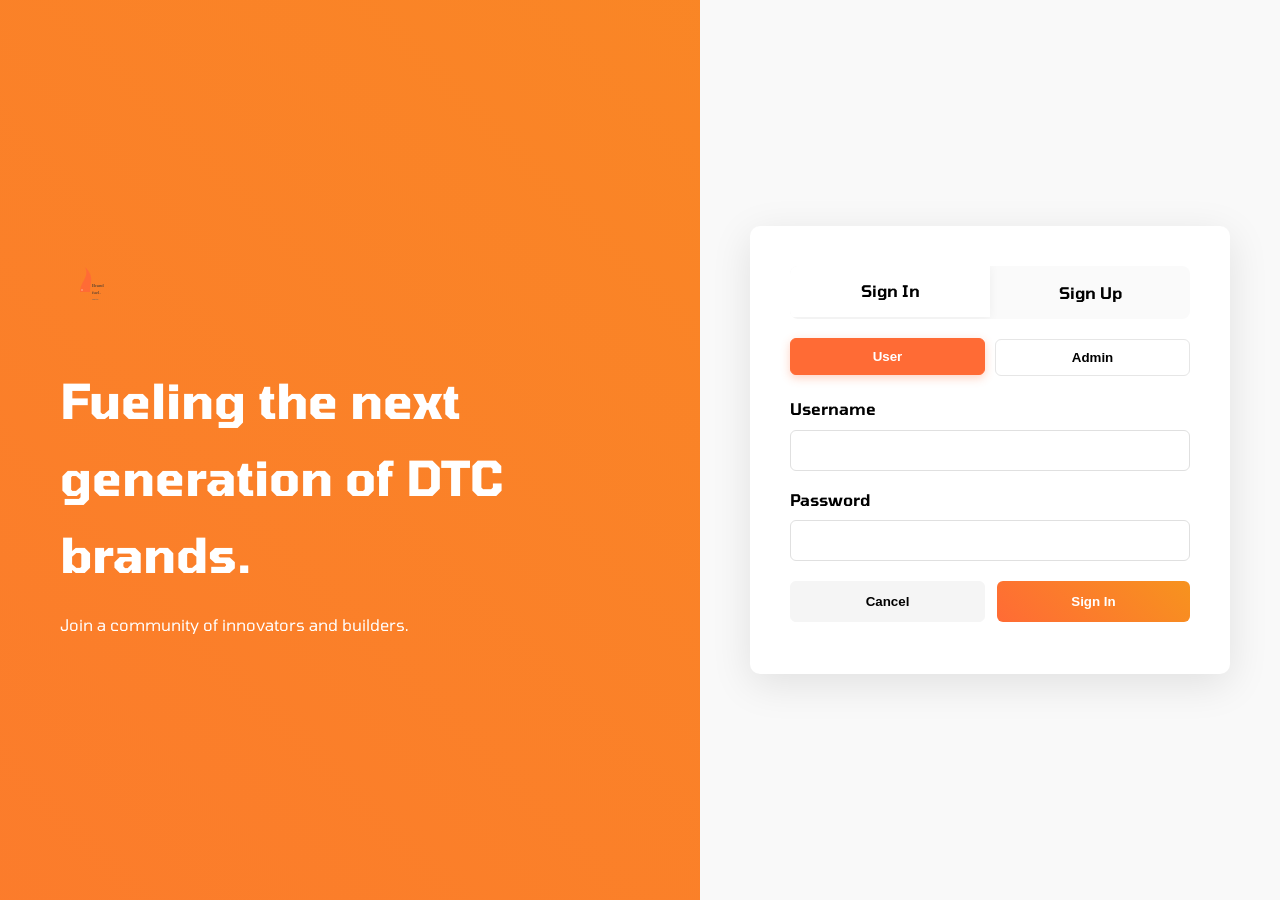
<file: index.html>
<!DOCTYPE html>
<html lang="en">
<head>
    <meta charset="UTF-8">
    <meta name="viewport" content="width=device-width, initial-scale=1.0, maximum-scale=5.0, user-scalable=yes">
    <title>Brand Fuel - Fueling Next-Gen DTC Brands</title>
    <link rel="stylesheet" href="css/style.css">
    <link rel="preconnect" href="https://fonts.googleapis.com">
    <link rel="preconnect" href="https://fonts.gstatic.com" crossorigin>
    <link href="https://fonts.googleapis.com/css2?family=Tomorrow:wght@100;200;300;400;500;600;700;800;900&display=swap" rel="stylesheet">
</head>
<body data-auth="any">
        <header class="top-nav">
            <div class="container">
                    <a href="index.html" class="logo"></a>
                <nav>
                    <ul>
                        <li><a href="work.html">Work</a></li>
                        <li><a href="services.html">Services</a></li>
                        <li><a href="about.html">About</a></li>
                        <li><a href="testimonials.html">Testimonials</a></li>
                        <li><a href="contact.html" class="cta-button">Contact</a></li>
                    </ul>
                </nav>
            </div>
        </header>
    
        <section class="hero">
            <div class="container">
                <h1 id="hero-headline">We fuel next-gen DTC brands for 3x growth.</h1>
                <p id="hero-subhead">Proven strategies</p>
                <div class="cta-buttons">
                    <button class="primary-cta" id="primary-cta">Book a 15-min Fuel Call</button>
                    <a href="#work" class="secondary-cta" id="secondary-cta">See Our Work</a>
                </div>
            </div>
        </section>
    
        <section class="trust-strip">
            <div class="container">
                <div class="logos" id="client-logos">
                    <!-- Client logos here -->
                </div>
                <p id="trust-metric">150% average growth</p>
            </div>
        </section>
    
        <section class="what-we-do">
            <div class="container">
                <h2 id="what-we-do-headline">What We Do</h2>
                <div class="cards">
                    <!-- Services will be rendered here by index.js from saved site config -->
                </div>
            </div>
        </section>
    
        <section class="spotlight-case">
            <div class="container">
                <h2 id="spotlight-case-headline">Spotlight Case Study</h2>
                <div class="case-content" id="spotlight-case-content">
                    <!-- Interactive before/after -->
                </div>
            </div>
        </section>
    
        <section class="process">
            <div class="container">
                <h2 id="fuel-system-headline">Our Fuel System</h2>
                <div class="timeline">
                    <div class="step">
                        <div class="icon">1</div>
                        <h3 id="fuel-system-step1-headline">Onboard</h3>
                        <p id="fuel-system-step1-text">Deep dive into your brand and goals.</p>
                    </div>
                    <div class="step">
                        <div class="icon">2</div>
                        <h3 id="fuel-system-step2-headline">Strategize</h3>
                        <p id="fuel-system-step2-text">Craft a tailored growth plan.</p>
                    </div>
                    <div class="step">
                        <div class="icon">3</div>
                        <h3 id="fuel-system-step3-headline">Execute & Optimize</h3>
                        <p id="fuel-system-step3-text">Launch campaigns and refine for results.</p>
                    </div>
                </div>
            </div>
        </section>
    
        <section class="social-proof">
            <div class="container">
                <h2 id="social-proof-headline">What Our Clients Say</h2>
                <div class="testimonials">
                    <!-- Testimonials will be rendered here by index.js -->
                </div>
            </div>
        </section>
    
        <section class="cta-block">
            <div class="container">
                <h2 id="cta-block-headline">Ready to Fuel Your Growth?</h2>
                    <div class="cta-options">
                    <button class="cta-option" id="cta-block-btn1">Free Audit</button>
                    <a class="cta-option" role="button" href="tel:+919512841201" id="cta-block-btn2" aria-label="Quick Call - Click to call us">Quick Call</a>
                    <button class="cta-option" id="cta-block-btn3">RFP</button>
                </div>
            </div>
        </section>
    
        <footer>
            <div class="container">
                <div class="footer-content">
                    <div class="socials">
                        <a href="#" id="social-linkedin-link">LinkedIn</a>
                        <a href="#" id="social-twitter-link">Twitter</a>
                        <a href="#" id="social-instagram-link">Instagram</a>
                    </div>
                    <div class="legal">
                        <a href="#" id="legal-privacy-link">Privacy</a>
                        <a href="#" id="legal-terms-link">Terms</a>
                    </div>
                    <div class="contact">
                        <p id="footer-email">brandfueldigital@gmail.com</p>
                        <p><a href="tel:+919512841201">+91 95128 41201</a></p>
                    </div>
                    <div class="newsletter">
                        <input type="email" placeholder="Subscribe to our newsletter" id="newsletter-input">
                        <button>Subscribe</button>
                    </div>
                </div>
            </div>
        </footer>

    <script src="js/auth.js"></script>
    <script src="js/nav-auth.js"></script>
    <script src="js/data-loader.js"></script>
    <script src="js/phone-helper.js"></script>
    <script src="js/calendar.js"></script>
    <script src="js/index.js"></script>
    <script src="js/script.js"></script>
</body>
</html>
</file>
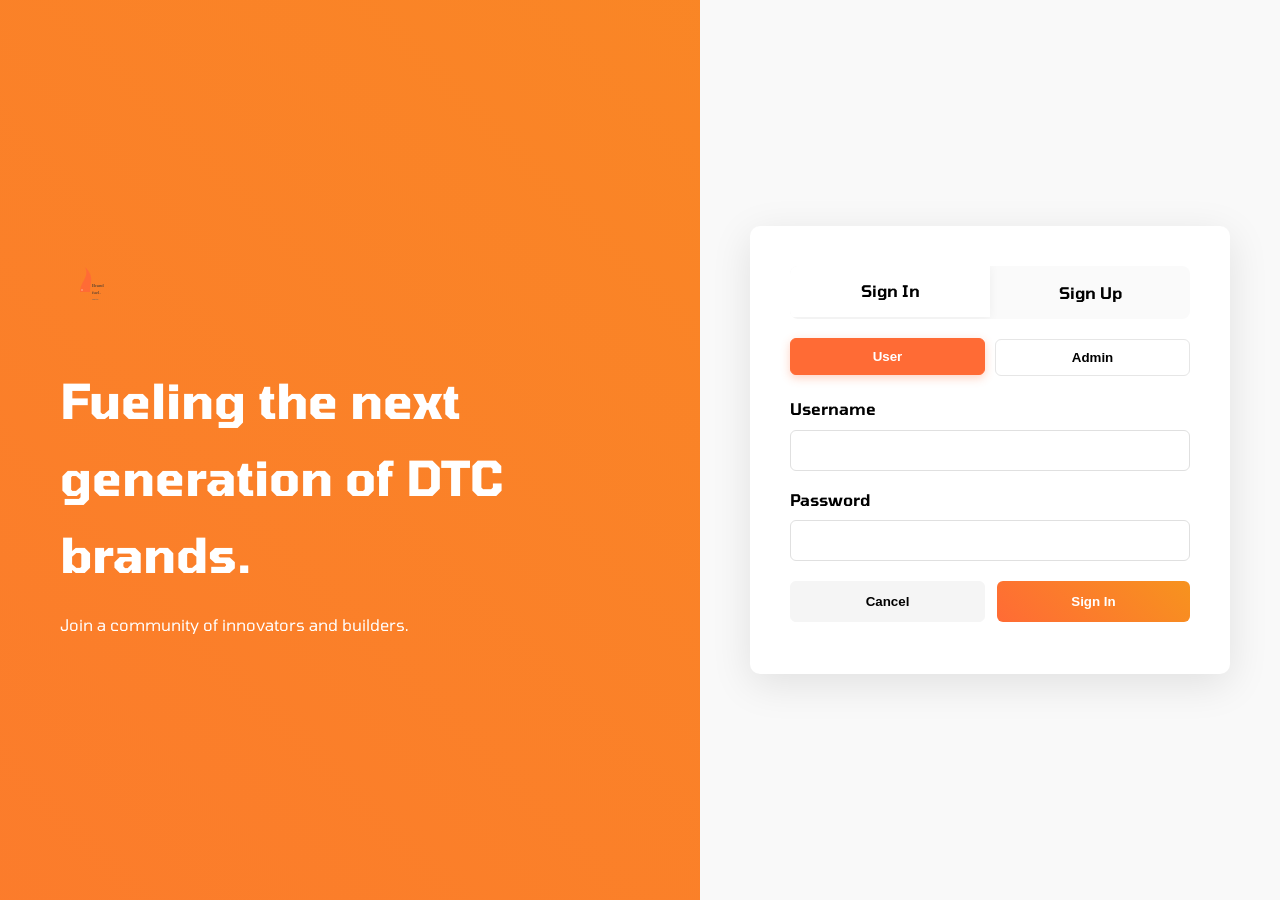
<file: about.html>
<!DOCTYPE html>
<html lang="en">
<head>
    <meta charset="UTF-8">
    <meta name="viewport" content="width=device-width, initial-scale=1.0, maximum-scale=5.0, user-scalable=yes">
    <title>About - Brand Fuel</title>
    <link rel="stylesheet" href="css/style.css">
    <link href="https://fonts.googleapis.com/css2?family=Tomorrow:wght@100;200;300;400;500;600;700;800;900&display=swap" rel="stylesheet">
</head>
<body data-auth="any">
    <header class="top-nav">
        <div class="container">
                                <a href="index.html" class="logo">
                                    
                                </a>
            <nav>
                <ul>
                    <li><a href="work.html">Work</a></li>
                    <li><a href="services.html">Services</a></li>
                    <li><a href="testimonials.html">Testimonials</a></li>
                    <li><a href="about.html" class="active">About</a></li>
                    <li><a href="contact.html" class="cta-button">Contact</a></li>
                </ul>
            </nav>
        </div>
    </header>

    <section class="hero">
        <div class="container">
            <h1 id="hero-headline">We fuel next-gen DTC brands for 3x growth.</h1>
            <p id="hero-subhead">Proven strategies</p>
            <div class="cta-buttons">
                <button class="primary-cta" id="primary-cta">Book a 15-min Fuel Call</button>
                <a href="#work" class="secondary-cta">See Our Work</a>
            </div>
        </div>
    </section>

    <section class="about-content">
        <div class="container">
            <h2>About Brand Fuel</h2>
            <p>We're a growth-focused agency helping DTC brands scale through strategy, creative, and performance marketing. Our team blends data, design, and experimentation to deliver measurable results.</p>

            <h3>Our Approach</h3>
            <ul>
                <li>Deep research & positioning</li>
                <li>Creative systems that convert</li>
                <li>Performance marketing with strong measurement</li>
                <li>Continuous optimization and testing</li>
            </ul>

            <h3>Team & Culture</h3>
            <p>We hire thinkers and builders — from strategists to designers and growth operators — who obsess over brand and ROI.</p>
        </div>
    </section>

    <section class="what-we-do">
        <div class="container">
            <h2>What We Do</h2>
            <div class="cards">
                <!-- Services will be rendered here by index.js from saved site config -->
            </div>
        </div>
    </section>

    <section class="social-proof">
        <div class="container">
            <h2>What Our Clients Say</h2>
            <div class="testimonials">
                <!-- Testimonials will be rendered here by index.js -->
            </div>
        </div>
    </section>

    <footer>
        <div class="container">
            <div class="footer-content">
                <div class="socials">
                    <a href="#">LinkedIn</a>
                    <a href="#">Twitter</a>
                    <a href="#">Instagram</a>
                </div>
                <div class="legal">
                    <a href="#">Privacy</a>
                    <a href="#">Terms</a>
                </div>
                <div class="contact">
                    <p id="footer-email">brandfueldigital@gmail.com</p>
                    <p><a href="tel:+919512841201">+91 95128 41201</a></p>
                </div>
                <div class="newsletter">
                    <input type="email" placeholder="Subscribe to our newsletter">
                    <button>Subscribe</button>
                </div>
            </div>
        </div>
    </footer>

    <script src="js/auth.js"></script>
    <script src="js/nav-auth.js"></script>
    <script src="js/data-loader.js"></script>
    <script src="js/phone-helper.js"></script>
    <script src="js/calendar.js"></script>
    <script src="js/index.js"></script>
    <script src="js/script.js"></script>
</body>
</html>
</file>
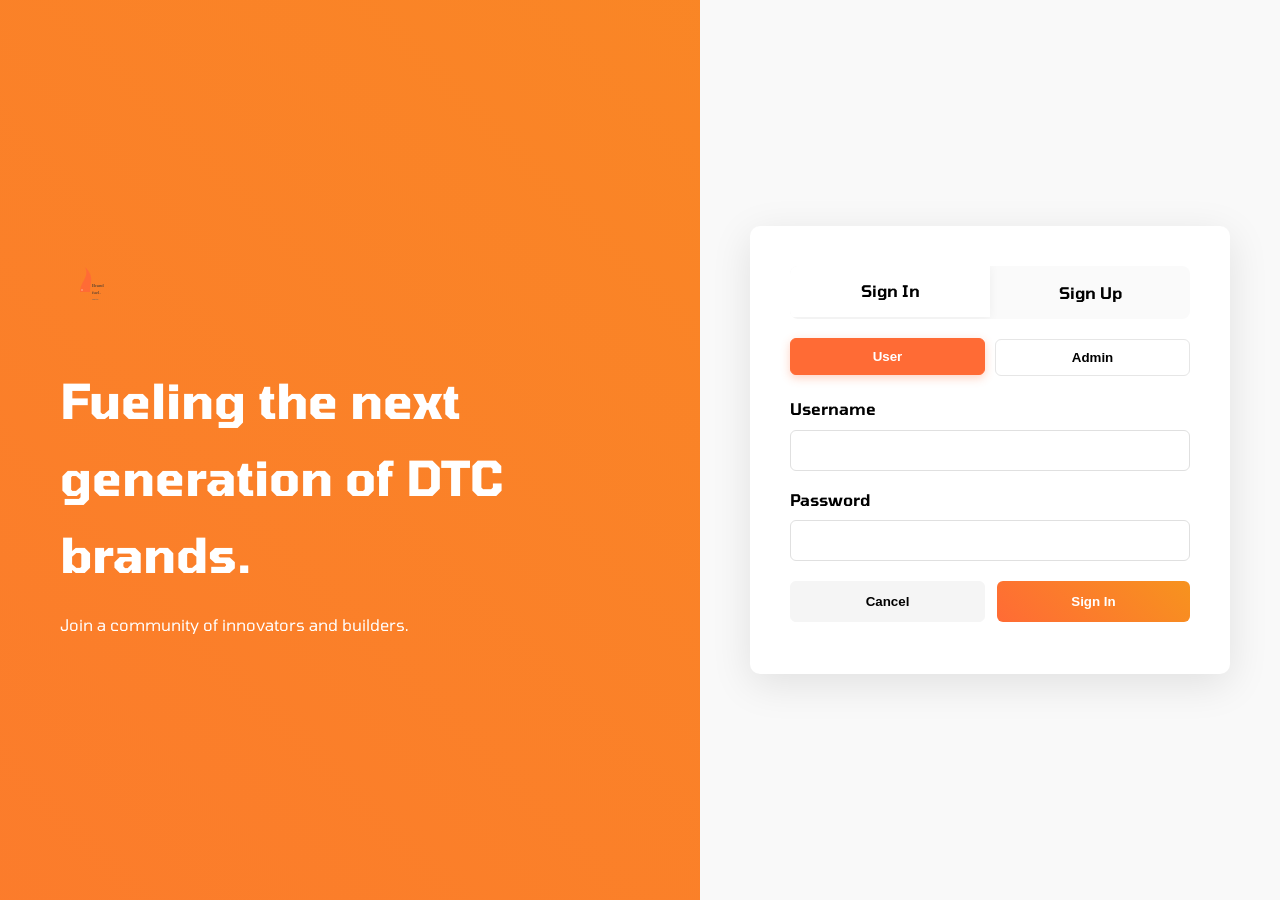
<file: admin.html>
<!DOCTYPE html>
<html lang="en">
<head>
    <meta charset="UTF-8">
    <meta name="viewport" content="width=device-width, initial-scale=1.0, maximum-scale=5.0, user-scalable=yes">
    <title>Brand Fuel Admin Panel</title>
    <link rel="stylesheet" href="css/style.css">
    <link href="https://fonts.googleapis.com/css2?family=Tomorrow:wght@100;200;300;400;500;600;700;800;900&display=swap" rel="stylesheet">
    <style>
        .admin-panel {
            padding: 40px 0;
            background: #f9f9f9;
        }
        .admin-form {
            max-width: 1000px;
            margin: 0 auto;
            background: #fff;
            padding: 40px;
            border-radius: 10px;
            box-shadow: 0 5px 15px rgba(0,0,0,0.1);
        }
        .admin-tabs {
            display: flex;
            gap: 10px;
            margin-bottom: 30px;
            overflow-x: auto;
            padding-bottom: 10px;
        }
        .tab-btn {
            padding: 12px 24px;
            background: #f5f5f5;
            border: none;
            border-radius: 6px;
            font-family: 'Tomorrow', sans-serif;
            font-weight: 600;
            cursor: pointer;
            transition: all 0.3s;
            white-space: nowrap;
        }
        .tab-btn.active {
            background: #ff6b35;
            color: #fff;
        }
        .tab-content {
            display: none;
            animation: fadeIn 0.3s ease-in;
        }
        .tab-content.active {
            display: block;
        }
        .form-group {
            margin-bottom: 20px;
        }
        h2 {
            margin-bottom: 25px;
            padding-bottom: 15px;
            border-bottom: 2px solid #f5f5f5;
        }
        h3 {
            margin: 20px 0 15px;
            font-size: 18px;
        }
        label {
            display: block;
            margin-bottom: 8px;
            font-weight: 600;
        }
        input, textarea {
            width: 100%;
            padding: 12px;
            border: 1px solid #e0e0e0;
            border-radius: 6px;
            font-family: 'Tomorrow', sans-serif;
            transition: border-color 0.3s;
        }
        input:focus, textarea:focus {
            border-color: #ff6b35;
            outline: none;
        }
        .service-item, .testimonial-item, .work-item {
            background: #f9f9f9;
            padding: 20px;
            border-radius: 8px;
            margin-bottom: 20px;
        }
        .form-actions {
            display: flex;
            gap: 15px;
            margin-top: 30px;
            padding-top: 30px;
            border-top: 2px solid #f5f5f5;
        }
        .primary-btn {
            background: linear-gradient(45deg, #ff6b35, #f7931e);
            color: #fff;
            border: none;
            padding: 15px 30px;
            font-size: 18px;
            font-weight: 600;
            border-radius: 6px;
            cursor: pointer;
            flex: 1;
        }
        .preview-btn {
            background: #f5f5f5;
            color: #000;
            border: none;
            padding: 15px 30px;
            font-size: 18px;
            font-weight: 600;
            border-radius: 6px;
            cursor: pointer;
            flex: 1;
        }
        .secondary-btn {
            background: #fff;
            color: #ff6b35;
            border: 2px solid #ff6b35;
            padding: 12px 24px;
            font-size: 16px;
            font-weight: 600;
            border-radius: 6px;
            cursor: pointer;
            display: block;
            width: 100%;
            margin-top: 20px;
            transition: all 0.3s;
        }
        .secondary-btn:hover {
            background: #ff6b35;
            color: #fff;
        }
        .logo-upload {
            margin: 20px 0;
            padding: 20px;
            background: #f9f9f9;
            border-radius: 8px;
        }
        @keyframes fadeIn {
            from { opacity: 0; transform: translateY(10px); }
            to { opacity: 1; transform: translateY(0); }
        }

        @media (max-width: 768px) {
            .admin-form {
                padding: 20px;
            }
            .admin-tabs {
                flex-wrap: wrap;
            }
            .tab-btn {
                flex-basis: 50%; /* Two tabs per row */
                text-align: center;
            }
            .form-actions {
                flex-direction: column;
            }
            h1 {
                font-size: 28px;
            }
            h2 {
                font-size: 22px;
            }
        }

        @media (max-width: 480px) {
            .tab-btn {
                flex-basis: 100%; /* One tab per row */
            }
            .admin-form {
                padding: 15px;
            }
            h1 {
                font-size: 24px;
            }
            h2 {
                font-size: 20px;
            }
        }
        
        /* Tablet responsive */
        @media (min-width: 481px) and (max-width: 768px) {
            .admin-form {
                padding: 25px;
            }
            .tab-btn {
                flex-basis: 33.333%; /* Three tabs per row */
            }
        }
    </style>
</head>
<body data-auth="admin">
    <header class="top-nav">
        <div class="container">
            <a href="index.html" class="logo"></a>
            <nav>
                <ul>
                    <li><a href="index.html">Back to Site</a></li>
                </ul>
            </nav>
        </div>
    </header>

    <section class="admin-panel">
        <div class="container">
            <h1>Admin Panel</h1>
            <div class="admin-tabs">
                <button class="tab-btn active" data-tab="branding">Branding & Hero</button>
                <button class="tab-btn" data-tab="services">Services</button>
                <button class="tab-btn" data-tab="work">Work</button>
                <button class="tab-btn" data-tab="testimonials">Testimonials</button>
                <button class="tab-btn" data-tab="footer">Footer & Contact</button>
                <button class="tab-btn" data-tab="login">Login Page</button>
                <button class="tab-btn" data-tab="home">Home Page</button>
            </div>

            <form class="admin-form" id="admin-form" novalidate>
                <!-- Branding & Hero Section -->
                <div class="tab-content active" data-tab="branding">
                    <h2>Branding & Hero Section</h2>
                    <div class="form-group">
                        <label for="logo-text">Logo Text</label>
                        <input type="text" id="logo-text" value="Brand Fuel">
                    </div>
                    <div class="logo-upload">
                        <label for="logo-file">Upload New Logo Image</label>
                        <input type="file" id="logo-file" accept="image/*">
                        <input type="hidden" id="logo-data-url">
                        <div style="margin-top:12px; display:flex; gap:12px; align-items:center;">
                            <label for="logo-size" style="margin:0;font-weight:600;">Logo size (px)</label>
                            <input type="range" id="logo-size-range" min="24" max="240" value="60" style="flex:1;">
                            <input type="number" id="logo-size" min="24" max="240" value="60" style="width:80px;">
                        </div>
                    </div>
                    <div class="form-group">
                        <label for="font-select">Website Font</label>
                        <select id="font-select" style="width: 100%; padding: 12px; border: 1px solid #e0e0e0; border-radius: 6px; font-family: 'Tomorrow', sans-serif;">
                            <option value="Tomorrow">Tomorrow (Current)</option>
                            <option value="Roboto">Roboto</option>
                            <option value="Open Sans">Open Sans</option>
                            <option value="Lato">Lato</option>
                            <option value="Montserrat">Montserrat</option>
                            <option value="Poppins">Poppins</option>
                            <option value="Nunito">Nunito</option>
                        </select>
                    </div>
                    <div class="form-group">
                        <label for="hero-headline">Hero Headline</label>
                        <input type="text" id="hero-headline" value="We fuel next-gen DTC brands for 3x growth.">
                    </div>
                    <div class="form-group">
                        <label for="hero-subhead">Hero Subhead</label>
                        <input type="text" id="hero-subhead" value="Proven strategies">
                    </div>
                    <div class="form-group">
                        <label for="primary-cta">Primary CTA Text</label>
                        <input type="text" id="primary-cta" value="Book a 15-min Fuel Call">
                    </div>
                    <div class="form-group">
                        <label for="secondary-cta-text">Secondary CTA Text</label>
                        <input type="text" id="secondary-cta-text" value="See Our Work">
                    </div>
                    <div class="form-group">
                        <label for="trust-metric">Trust Metric</label>
                        <input type="text" id="trust-metric" value="150% average growth">
                    </div>
                </div>

                <!-- Services Section -->
                <div class="tab-content" data-tab="services">
                    <h2>Services Section</h2>
                    <div class="form-group">
                        <label for="services-headline">Services Headline</label>
                        <input type="text" id="services-headline" value="What We Do">
                    </div>
                    
                    <div class="service-items">
                        <div class="form-group service-item">
                            <h3>Service 1</h3>
                            <input type="text" id="service1-title" placeholder="Service Title" value="Brand Strategy">
                            <textarea id="service1-desc" placeholder="Service Description" rows="3">Developing compelling brand narratives and positioning</textarea>
                            <textarea data-points placeholder="Service Points (one per line)" rows="4">Market Research&#10;Competitor Analysis&#10;Brand Positioning&#10;Target Audience Definition</textarea>
                        </div>
                        
                        <div class="form-group service-item">
                            <h3>Service 2</h3>
                            <input type="text" id="service2-title" placeholder="Service Title" value="Creative Design">
                            <textarea id="service2-desc" placeholder="Service Description" rows="3">Creating stunning visuals that capture attention</textarea>
                            <textarea data-points placeholder="Service Points (one per line)" rows="4">Brand Identity Design&#10;Marketing Collateral&#10;UI/UX Design&#10;Package Design</textarea>
                        </div>
                        
                        <div class="form-group service-item">
                            <h3>Service 3</h3>
                            <input type="text" id="service3-title" placeholder="Service Title" value="Digital Marketing">
                            <textarea id="service3-desc" placeholder="Service Description" rows="3">Driving growth through digital channels</textarea>
                            <textarea data-points placeholder="Service Points (one per line)" rows="4">Social Media Marketing&#10;Content Strategy&#10;SEO Optimization&#10;PPC Campaigns</textarea>
                        </div>
                    </div>
                    <button type="button" id="add-service" class="secondary-btn">+ Add Service</button>
                </div>

                <!-- Work Section -->
                <div class="tab-content" data-tab="work">
                    <h2>Work & Case Studies</h2>
                    <div class="form-group">
                        <label for="work-headline">Work Section Headline</label>
                        <input type="text" id="work-headline" value="Our Work">
                    </div>
                    <div class="form-group">
                        <label for="spotlight-case">Spotlight Case Study Content</label>
                        <textarea id="spotlight-case" rows="5">Interactive before/after content here.</textarea>
                    </div>
                    <div class="work-items">
                        <div class="form-group work-item">
                            <h3>Case Study 1</h3>
                            <input type="text" id="case1-title" placeholder="Case Study Title">
                            <textarea id="case1-desc" placeholder="Case Study Description" rows="3"></textarea>
                            <label>Case Study Image</label>
                            <input type="file" class="case-image" accept="image/*">
                            <input type="hidden" class="case-image-data-url">
                            <img class="case-image-preview" style="width: 100px; height: 100px; display: none; margin-top: 10px;">
                        </div>
                    </div>
                    <button type="button" id="add-case-study" class="secondary-btn">+ Add Case Study</button>
                </div>

                <!-- Testimonials Section -->
                <div class="tab-content" data-tab="testimonials">
                    <h2>Testimonials</h2>
                    <div class="form-group">
                        <label for="testimonials-headline">Testimonials Headline</label>
                        <input type="text" id="testimonials-headline" value="What Our Clients Say">
                    </div>
                    <div class="testimonial-items">
                        <div class="form-group testimonial-item">
                            <h3>Testimonial 1</h3>
                            <input type="text" id="testimonial1-name" placeholder="Client Name">
                            <input type="text" id="testimonial1-company" placeholder="Company Name">
                            <textarea id="testimonial1-text" placeholder="Testimonial Text" rows="3"></textarea>
                            <label>Client Image</label>
                            <input type="file" class="testimonial-image" accept="image/*">
                            <input type="hidden" class="testimonial-image-data-url">
                            <img class="testimonial-image-preview" style="width: 100px; height: 100px; display: none; margin-top: 10px;">

                            <h4 style="margin-top: 20px;">Testimonial Video</h4>
                            <div class="form-group">
                                <label>Or Video URL</label>
                                <input type="url" class="testimonial-video-url" placeholder="https://example.com/video">
                            </div>
                            <video class="testimonial-video-preview" controls style="width: 100%; display: none; margin-top: 10px;"></video>
                        </div>
                    </div>
                    <button type="button" id="add-testimonial" class="secondary-btn">+ Add Testimonial</button>
                </div>

                <!-- Footer & Contact Section -->
                <div class="tab-content" data-tab="footer">
                    <h2>Footer & Contact Information</h2>
                    <div class="form-group">
                        <label for="contact-email">Contact Email</label>
                        <input type="email" id="contact-email" value="brandfueldigital@gmail.com">
                    </div>
                    <div class="form-group">
                        <label for="contact-phone">Contact Phone</label>
                        <input type="tel" id="contact-phone" value="+91 95128 41201">
                    </div>
                    <div class="form-group">
                        <label for="contact-address">Contact Address</label>
                        <input type="text" id="contact-address" value="123 Business Rd, Suite 100, Anytown, USA">
                    </div>
                    <div class="social-links">
                        <h3>Social Media Links</h3>
                        <div class="form-group">
                            <label for="social-linkedin">LinkedIn URL</label>
                            <input type="url" id="social-linkedin">
                        </div>
                        <div class="form-group">
                            <label for="social-twitter">Twitter URL</label>
                            <input type="url" id="social-twitter">
                        </div>
                        <div class="form-group">
                            <label for="social-instagram">Instagram URL</label>
                            <input type="url" id="social-instagram">
                        </div>
                    </div>
                    <div class="legal-links">
                        <h3>Legal Links</h3>
                        <div class="form-group">
                            <label for="legal-privacy-url">Privacy Policy URL</label>
                            <input type="url" id="legal-privacy-url" value="#">
                        </div>
                        <div class="form-group">
                            <label for="legal-terms-url">Terms of Service URL</label>
                            <input type="url" id="legal-terms-url" value="#">
                        </div>
                    </div>
                    <div class="form-group">
                        <label for="newsletter-text">Newsletter Signup Text</label>
                        <input type="text" id="newsletter-text" value="Subscribe to our newsletter">
                    </div>
                </div>

                <div class="tab-content" data-tab="login">
                    <h2>Login Page Content</h2>
                    <div class="form-group">
                        <label for="login-headline">Headline</label>
                        <input type="text" id="login-headline" value="Fueling the next generation of DTC brands.">
                    </div>
                    <div class="form-group">
                        <label for="login-paragraph">Paragraph</label>
                        <textarea id="login-paragraph" rows="3">Join a community of innovators and builders.</textarea>
                    </div>
                </div>

                <div class="tab-content" data-tab="home">
                    <h2>Home Page Content</h2>

                    <h3>"What We Do" Section</h3>
                    <div class="form-group">
                        <label for="what-we-do-headline">Headline</label>
                        <input type="text" id="what-we-do-headline" value="What We Do">
                    </div>

                    <h3>"Spotlight Case Study" Section</h3>
                    <div class="form-group">
                        <label for="spotlight-case-headline">Headline</label>
                        <input type="text" id="spotlight-case-headline" value="Spotlight Case Study">
                    </div>

                    <h3>"Our Fuel System" Section</h3>
                    <div class="form-group">
                        <label for="fuel-system-headline">Headline</label>
                        <input type="text" id="fuel-system-headline" value="Our Fuel System">
                    </div>
                    <!-- Step 1 -->
                    <div class="form-group">
                        <label for="fuel-system-step1-headline">Step 1 Headline</label>
                        <input type="text" id="fuel-system-step1-headline" value="Onboard">
                    </div>
                    <div class="form-group">
                        <label for="fuel-system-step1-text">Step 1 Text</label>
                        <input type="text" id="fuel-system-step1-text" value="Deep dive into your brand and goals.">
                    </div>
                    <!-- Step 2 -->
                    <div class="form-group">
                        <label for="fuel-system-step2-headline">Step 2 Headline</label>
                        <input type="text" id="fuel-system-step2-headline" value="Strategize">
                    </div>
                    <div class="form-group">
                        <label for="fuel-system-step2-text">Step 2 Text</label>
                        <input type="text" id="fuel-system-step2-text" value="Craft a tailored growth plan.">
                    </div>
                    <!-- Step 3 -->
                    <div class="form-group">
                        <label for="fuel-system-step3-headline">Step 3 Headline</label>
                        <input type="text" id="fuel-system-step3-headline" value="Execute & Optimize">
                    </div>
                    <div class="form-group">
                        <label for="fuel-system-step3-text">Step 3 Text</label>
                        <input type="text" id="fuel-system-step3-text" value="Launch campaigns and refine for results.">
                    </div>

                    <h3>"Social Proof" Section</h3>
                    <div class="form-group">
                        <label for="social-proof-headline">Headline</label>
                        <input type="text" id="social-proof-headline" value="What Our Clients Say">
                    </div>

                    <h3>"Ready to Fuel Your Growth?" Section</h3>
                    <div class="form-group">
                        <label for="cta-block-headline">Headline</label>
                        <input type="text" id="cta-block-headline" value="Ready to Fuel Your Growth?">
                    </div>
                    <div class="form-group">
                        <label for="cta-block-btn1-text">Button 1 Text</label>
                        <input type="text" id="cta-block-btn1-text" value="Free Audit">
                    </div>
                    <div class="form-group">
                        <label for="cta-block-btn2-text">Button 2 Text</label>
                        <input type="text" id="cta-block-btn2-text" value="Quick Call">
                    </div>
                    <div class="form-group">
                        <label for="cta-block-btn3-text">Button 3 Text</label>
                        <input type="text" id="cta-block-btn3-text" value="RFP">
                    </div>
                </div>

                <div class="form-actions">
                    <button type="submit" class="primary-btn">Save All Changes</button>
                    <button type="button" class="preview-btn">Preview Changes</button>
                </div>
            </form>

            <div class="config-preview" style="margin-top: 40px; padding: 20px; background: #f5f5f5; border-radius: 10px;">
                <h2 style="margin-bottom: 20px;">Current Live Configuration</h2>
                <div id="config-preview-content" style="font-family: monospace; white-space: pre-wrap; padding: 20px; background: #fff; border-radius: 5px; border: 1px solid #e0e0e0;">
                </div>
            </div>
        </div>
    </section>

    <script src="js/auth.js"></script>
    <script src="js/nav-auth.js"></script>
    <script src="js/data-loader.js"></script>
    <script src="js/admin-check.js"></script>
    <script src="js/admin.js"></script>
    <script>
        // Update admin panel logo when data changes (via data-loader)
        (function() {
            function updateAdminHeaderLogo() {
                const logoEl = document.querySelector('header .logo');
                if (logoEl && window.BrandFuelDataLoader) {
                    const { data, logoImage } = window.BrandFuelDataLoader.load();
                    const logoSize = data.logoSize || 60;
                    
                    if (logoImage) {
                        logoEl.innerHTML = `<img src="${logoImage}" alt="Brand Fuel Logo" style="height:${logoSize}px;">`;
                    } else {
                        logoEl.innerHTML = `<img src="assets/logo.svg" alt="Brand Fuel Logo" style="height:${logoSize}px;">`;
                    }
                }
            }

            // Initialize logo update listener
            if (window.BrandFuelDataLoader) {
                window.BrandFuelDataLoader.init(function(updatedData) {
                    console.log('admin.html: Logo updated, refreshing header logo');
                    updateAdminHeaderLogo();
                });
            }
        })();
    </script>
</body>
</html>
</file>
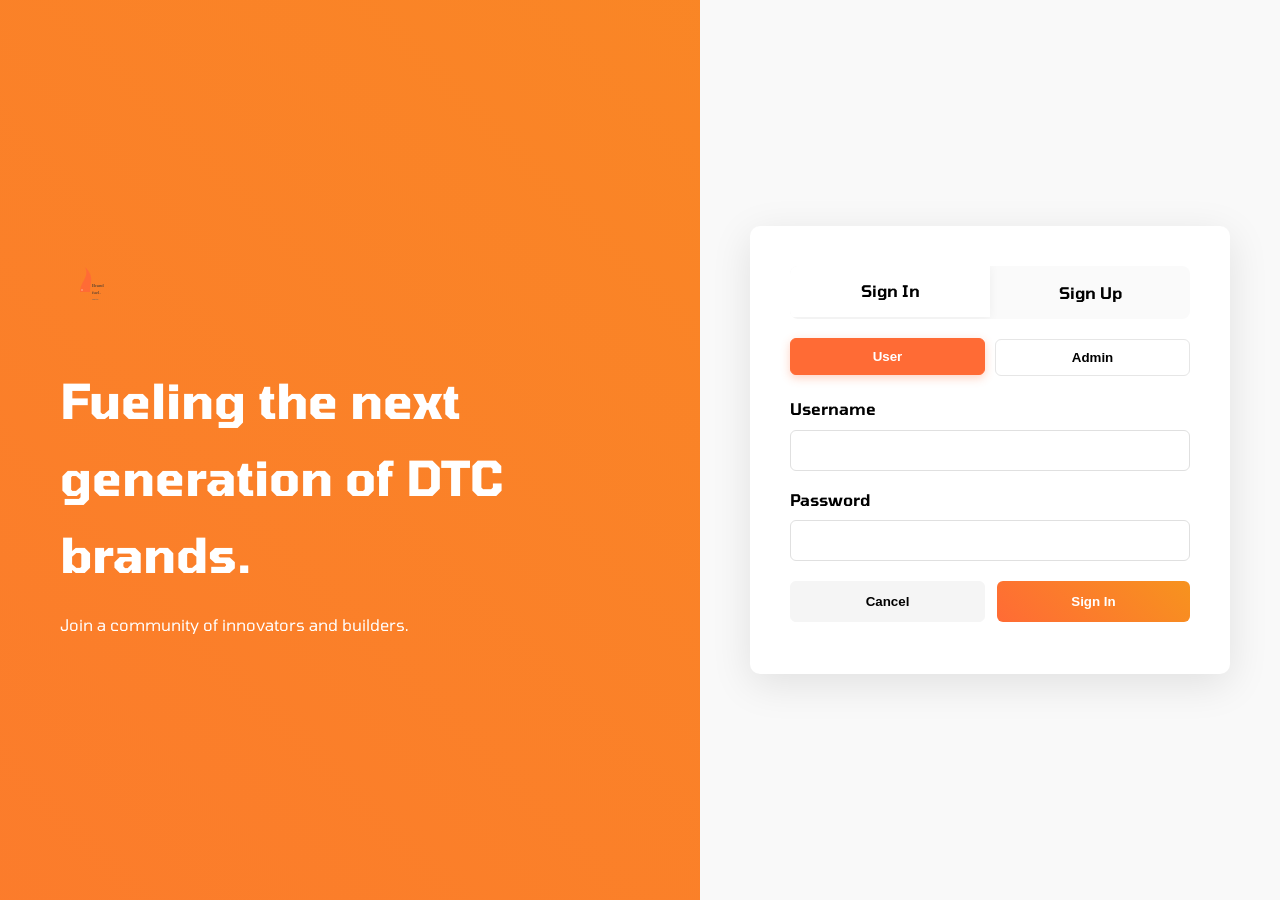
<file: contact.html>
<!DOCTYPE html>
<html lang="en">
<head>
    <meta charset="UTF-8">
    <meta name="viewport" content="width=device-width, initial-scale=1.0, maximum-scale=5.0, user-scalable=yes">
    <title>Contact Us - Brand Fuel</title>
    <link rel="stylesheet" href="css/style.css">
    <link href="https://fonts.googleapis.com/css2?family=Tomorrow:wght@100;200;300;400;500;600;700;800;900&display=swap" rel="stylesheet">
</head>
<body data-auth="any">
    <header class="top-nav">
        <div class="container">
            <a href="index.html" class="logo"></a>
            <nav>
                <ul>
                    <li><a href="work.html">Work</a></li>
                    <li><a href="services.html">Services</a></li>
                    <li><a href="testimonials.html">Testimonials</a></li>
                    <li><a href="about.html">About</a></li>
                    <li><a href="contact.html" class="cta-button active">Contact</a></li>
                </ul>
            </nav>
        </div>
    </header>

    <section class="page-header">
        <div class="container">
            <h1>Contact Us</h1>
            <p>Get in touch with the Fuel team</p>
        </div>
    </section>

    <section class="contact-section">
        <div class="container">
            <div class="contact-wrapper">
                <div class="contact-form">
                    <h3>Send us a message</h3>
                    <form id="contact-form">
                        <div class="form-group">
                            <label for="name">Name</label>
                            <input type="text" id="name" name="name" required>
                        </div>
                        <div class="form-group">
                            <label for="email">Email</label>
                            <input type="email" id="email" name="email" required>
                        </div>
                        <div class="form-group">
                            <label for="subject">Subject</label>
                            <input type="text" id="subject" name="subject">
                        </div>
                        <div class="form-group">
                            <label for="message">Message</label>
                            <textarea id="message" name="message" rows="5" required></textarea>
                        </div>
                        <button type="submit" class="primary-cta">Send Message</button>
                    </form>
                </div>
                <div class="contact-details">
                    <h3>Contact Information</h3>
                    <p>Fill up the form and our team will get back to you within 24 hours.</p>
                    <ul>
                        <li id="contact-phone-display"><i class="icon-phone"></i> <span id="contact-phone-text">+91 95128 41201</span></li>
                        <li id="contact-email-display"><i class="icon-email"></i> <span id="contact-email-text">brandfueldigital@gmail.com</span></li>
                        <li id="contact-address-display"><i class="icon-location"></i> <span id="contact-address-text">123 Business Rd, Suite 100, Anytown, USA</span></li>
                    </ul>
                    <div class="socials">
                        <a href="#">LinkedIn</a>
                        <a href="#">Twitter</a>
                        <a href="#">Instagram</a>
                    </div>
                </div>
            </div>
        </div>
    </section>

    <footer>
        <div class="container">
            <div class="footer-content">
                <div class="socials">
                    <a href="#">LinkedIn</a>
                    <a href="#">Twitter</a>
                    <a href="#">Instagram</a>
                </div>
                <div class="legal">
                    <a href="#">Privacy</a>
                    <a href="#">Terms</a>
                </div>
                <div class="contact">
                    <p>brandfueldigital@gmail.com</p>
                    <p><a href="tel:+919512841201">+91 95128 41201</a></p>
                </div>
                <div class="newsletter">
                    <input type="email" placeholder="Subscribe to our newsletter">
                    <button>Subscribe</button>
                </div>
            </div>
        </div>
    </footer>

    <script src="js/auth.js"></script>
    <script src="js/nav-auth.js"></script>
    <script src="js/data-loader.js"></script>
    <script src="js/index.js"></script>
    <script src="js/script.js"></script>
    <script>
        document.getElementById('contact-form').addEventListener('submit', function(e) {
            e.preventDefault();
            alert('Thank you for your message! We will get back to you soon.');
            this.reset();
        });
    </script>
</body>
</html>
</file>
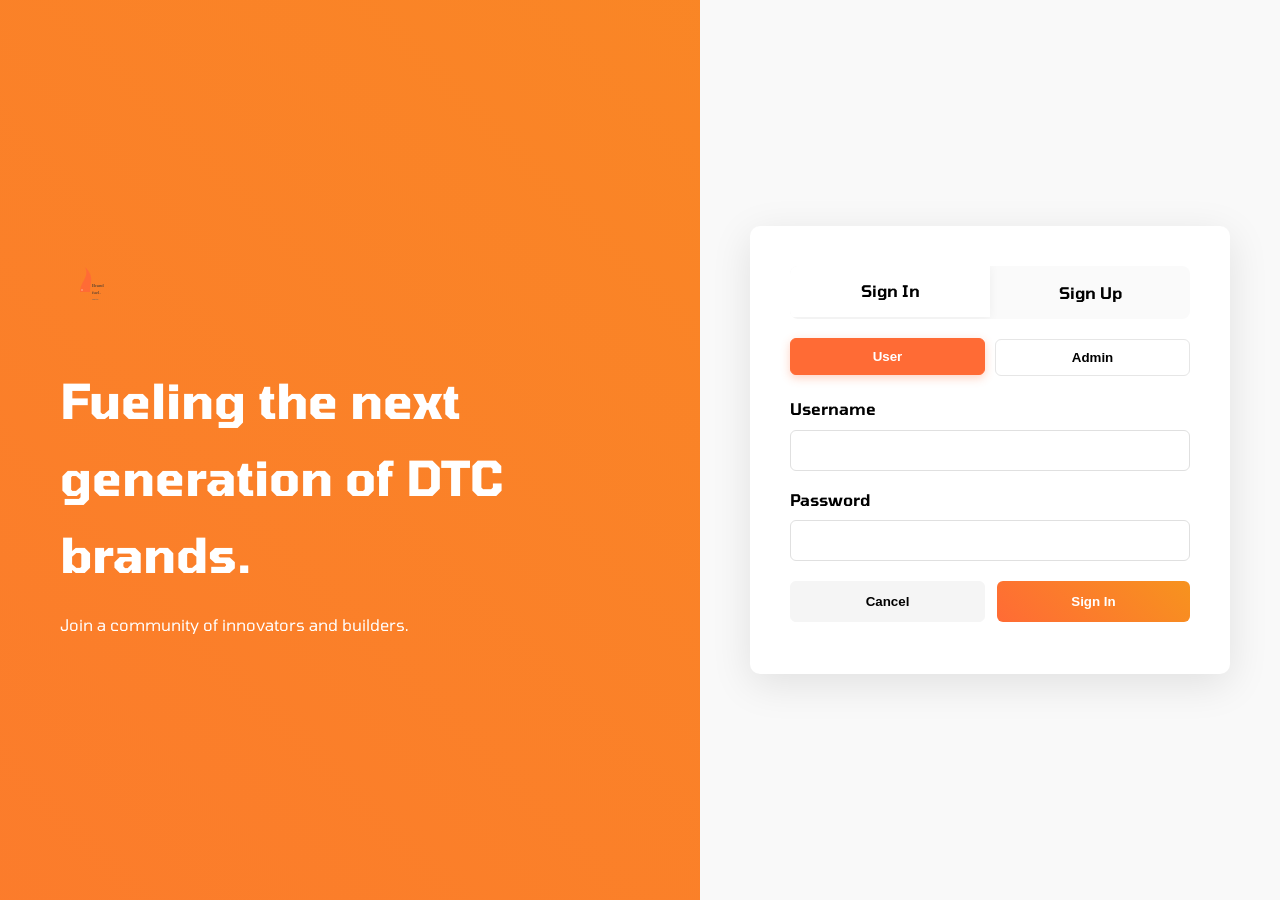
<file: login.html>
<!DOCTYPE html>
<html lang="en">
<head>
    <meta charset="UTF-8">
    <meta name="viewport" content="width=device-width, initial-scale=1.0, maximum-scale=5.0, user-scalable=yes">
    <title>Brand Fuel - Sign In / Sign Up</title>
    <link rel="stylesheet" href="css/style.css">
    <link href="https://fonts.googleapis.com/css2?family=Tomorrow:wght@100;200;300;400;500;600;700;800;900&display=swap" rel="stylesheet">
    <style>
        .auth-wrap-fullscreen {
            display: flex;
            min-height: 100vh;
        }
        .auth-left {
            flex: 1;
            background: linear-gradient(45deg, #ff6b35, #f7931e);
            background-size: 400% 400%;
            animation: gradientShift 8s ease infinite;
            color: #fff;
            display: flex;
            flex-direction: column;
            justify-content: center;
            padding: 60px;
        }
        @keyframes gradientShift {
            0% { background-position: 0% 50%; }
            50% { background-position: 100% 50%; }
            100% { background-position: 0% 50%; }
        }
        .auth-left .logo img {
            height: 60px;
            margin-bottom: 40px;
            animation: logoFloat 3s ease-in-out infinite;
        }
        @keyframes logoFloat {
            0%, 100% { transform: translateY(0px); }
            50% { transform: translateY(-10px); }
        }
        .auth-left h1 {
            font-size: 48px;
            font-weight: 700;
            margin-bottom: 20px;
            animation: textGlow 3s ease-in-out infinite alternate;
        }
        @keyframes textGlow {
            from { text-shadow: 0 0 5px rgba(255,255,255,0.5); }
            to { text-shadow: 0 0 20px rgba(255,255,255,0.8), 0 0 30px rgba(255,255,255,0.6); }
        }
        .auth-right {
            flex: 1;
            display: flex;
            align-items: center;
            justify-content: center;
            background: #f9f9f9;
        }
        .auth-box{background:#fff;padding:40px;border-radius:10px;box-shadow:0 10px 40px rgba(0,0,0,0.1);max-width:480px;width:100%;animation: slideInUp 0.8s ease-out;}
        .tabs{display:flex;border-radius:8px;background:#fafafa;margin-bottom:20px;overflow:hidden}
        .tab{flex:1;text-align:center;padding:14px 10px;cursor:pointer;font-weight:600;transition: all 0.3s ease;transform: translateY(0);}
        .tab:hover{transform: translateY(-2px);}
        .tab.active{background:#fff;color:#000;box-shadow: 0 2px 10px rgba(0,0,0,0.05);transform: translateY(-2px);}
        @keyframes slideInUp {
            from { opacity: 0; transform: translateY(30px); }
            to { opacity: 1; transform: translateY(0); }
        }
        .role-toggle{display:flex;gap:10px;margin-bottom:20px}
        .role-toggle button{flex:1;padding:10px;border:1px solid #e6e6e6;background:#fff;cursor:pointer;border-radius:6px;font-weight:600;transition: all 0.3s ease;}
        .role-toggle button:hover{background:#f0f0f0;transform: translateY(-1px);}
        .role-toggle button.active{background:#ff6b35;color:#fff;border-color:#ff6b35;transform: translateY(-1px);box-shadow:0 3px 10px rgba(255,107,53,0.3);}
        .form-group{margin-bottom:16px}
        label{display:block;margin-bottom:8px;font-weight:600}
        input{width:100%;padding:12px;border:1px solid #e0e0e0;border-radius:6px;transition: all 0.3s ease;animation: fadeIn 0.6s ease-out;}
        input:focus{border-color:#ff6b35;outline:none;box-shadow:0 0 0 3px rgba(255,107,53,0.1);transform: translateY(-1px);}
        .actions{display:flex;gap:12px;margin-top:20px}
        .secondary{background:#f5f5f5;border:1px solid #f5f5f5;padding:12px;border-radius:6px;cursor:pointer;flex:1;font-weight:600;transition: all 0.3s ease;}
        .secondary:hover{background:#e0e0e0;transform: translateY(-1px);}
        .primary{background:linear-gradient(45deg,#ff6b35,#f7931e);color:#fff;padding:12px;border-radius:6px;border:none;cursor:pointer;flex:1;font-weight:600;transition: all 0.3s ease;animation: pulse 2s infinite;}
        .primary:hover{transform: translateY(-2px);box-shadow:0 5px 15px rgba(255,107,53,0.3);}
        @keyframes fadeIn {
            from { opacity: 0; }
            to { opacity: 1; }
        }
        @keyframes pulse {
            0% { box-shadow: 0 0 0 0 rgba(255,107,53,0.4); }
            70% { box-shadow: 0 0 0 10px rgba(255,107,53,0); }
            100% { box-shadow: 0 0 0 0 rgba(255,107,53,0); }
        }
        .message{color:#ff6b35;margin-top:12px;text-align:center;font-weight:600;}

        @media (max-width: 768px) {
            .auth-wrap-fullscreen {
                flex-direction: column;
            }
            .auth-left {
                padding: 40px;
                text-align: center;
            }
            .auth-left h1 {
                font-size: 36px;
            }
            .auth-box {
                padding: 30px 20px;
            }
        }
        
        @media (max-width: 480px) {
            .auth-left {
                padding: 30px 20px;
            }
            .auth-left h1 {
                font-size: 28px;
            }
            .auth-box {
                padding: 25px 15px;
            }
            .tabs {
                margin-bottom: 15px;
            }
            .tab {
                padding: 12px 8px;
                font-size: 14px;
            }
            .form-group {
                margin-bottom: 14px;
            }
            input {
                padding: 10px;
            }
            .actions {
                flex-direction: column;
                gap: 10px;
            }
            .primary, .secondary {
                width: 100%;
            }
        }
    </style>
<script>
        // Redirect if already logged in
        if (window.BFAuth && window.BFAuth.getLoggedInUser()) {
            window.location.href = 'index.html';
        }
    </script>
</head>
<body data-auth="none">
    <div class="auth-wrap-fullscreen">
        <div class="auth-left">
            <div class="auth-left-content">
                <a href="index.html" class="logo">
                    <img id="login-logo-img" src="assets/logo.svg" alt="Brand Fuel">
                </a>
                <h1 id="login-page-headline">Fueling the next generation of DTC brands.</h1>
                <p id="login-page-paragraph">Join a community of innovators and builders.</p>
            </div>
        </div>
        <div class="auth-right">
            <div class="auth-box" role="main">
                <div class="tabs">
                    <div class="tab active" data-mode="signin">Sign In</div>
                    <div class="tab" data-mode="signup">Sign Up</div>
                </div>

                <div class="role-toggle" role="tablist">
                    <button class="active" data-role="user">User</button>
                    <button data-role="admin">Admin</button>
                </div>

                <form id="auth-form">
                    <input type="hidden" id="auth-mode" value="signin">
                    <input type="hidden" id="auth-role" value="user">

                    <div class="form-group signup-field" style="display: none;">
                        <label for="auth-fullname">Full Name</label>
                        <input id="auth-fullname">
                    </div>

                    <div class="form-group signup-field" style="display: none;">
                        <label for="auth-company">Company Name</label>
                        <input id="auth-company">
                    </div>

                    <div class="form-group signup-field" style="display: none;">
                        <label for="auth-email">Email</label>
                        <input id="auth-email" type="email" required>
                    </div>

                    <div class="form-group">
                        <label for="auth-username">Username</label>
                        <input id="auth-username" required>
                    </div>

                    <div class="form-group">
                        <label for="auth-password">Password</label>
                        <input id="auth-password" type="password" required>
                    </div>

                    <div class="actions">
                        <button type="button" class="secondary" id="cancel-btn">Cancel</button>
                        <button type="submit" class="primary" id="submit-btn">Sign In</button>
                    </div>

                    <div class="message" id="auth-message" aria-live="polite"></div>
                </form>
            </div>
        </div>
    </div>

    <script src="js/auth.js"></script>
    <script>
        // UI behavior
        (function(){
            const tabs = document.querySelectorAll('.tab');
            const roleBtns = document.querySelectorAll('.role-toggle button');
            const authMode = document.getElementById('auth-mode');
            const authRole = document.getElementById('auth-role');
            const submitBtn = document.getElementById('submit-btn');
            const authForm = document.getElementById('auth-form');
            const authMessage = document.getElementById('auth-message');
            const cancelBtn = document.getElementById('cancel-btn');

            function setFormMode(mode) {
                const signupFields = document.querySelectorAll('.signup-field');
                const signupInputs = document.querySelectorAll('.signup-field input');
                const emailInput = document.getElementById('auth-email');

                if (mode === 'signup') {
                    signupFields.forEach(f => f.style.display = 'block');
                    signupInputs.forEach(f => f.disabled = false);
                    emailInput.required = true;
                } else {
                    signupFields.forEach(f => f.style.display = 'none');
                    signupInputs.forEach(f => f.disabled = true);
                    emailInput.required = false;
                }
            }

            // Set initial form state
            setFormMode(authMode.value);

            tabs.forEach(t => t.addEventListener('click', () => {
                tabs.forEach(x=>x.classList.remove('active'));
                t.classList.add('active');
                authMode.value = t.dataset.mode;
                submitBtn.textContent = t.dataset.mode === 'signin' ? 'Sign In' : 'Sign Up';
                authMessage.textContent = '';

                setFormMode(t.dataset.mode);

                // Hide admin role for signup
                const adminRoleBtn = document.querySelector('.role-toggle button[data-role="admin"]');
                if (t.dataset.mode === 'signup') {
                    adminRoleBtn.style.display = 'none';
                    // If admin was active, switch to user
                    if (authRole.value === 'admin') {
                        document.querySelector('.role-toggle button[data-role="user"]').click();
                    }
                } else {
                    adminRoleBtn.style.display = 'block';
                }
            }));

            roleBtns.forEach(b => b.addEventListener('click', ()=>{
                roleBtns.forEach(x=>x.classList.remove('active'));
                b.classList.add('active');
                authRole.value = b.dataset.role;
                authMessage.textContent = '';
                console.log('Role selected:', b.dataset.role);
            }));

            cancelBtn.addEventListener('click', ()=>{
                document.getElementById('auth-username').value = '';
                document.getElementById('auth-password').value = '';
                authMessage.textContent = '';
            });

            authForm.addEventListener('submit', function(e){
                e.preventDefault();
                const mode = authMode.value;
                const role = authRole.value;
                const username = document.getElementById('auth-username').value.trim();
                const password = document.getElementById('auth-password').value.trim();
                
                console.log('Login attempt:', { mode, role, username, hasPassword: !!password });
                
                if(!username || !password){ 
                    authMessage.textContent = 'Please enter both username and password.';
                    authMessage.style.color = '#ff6b35';
                    return; 
                }

                // Check if BFAuth is available
                if (!window.BFAuth) {
                    authMessage.textContent = 'Authentication system not loaded. Please refresh the page.';
                    authMessage.style.color = '#ff6b35';
                    console.error('BFAuth not available');
                    return;
                }

                if(mode === 'signup'){
                    if (role === 'admin') {
                        authMessage.textContent = 'Admin signup is not allowed.';
                        authMessage.style.color = '#ff6b35';
                        return;
                    }
                    const fullname = document.getElementById('auth-fullname').value.trim();
                    const company = document.getElementById('auth-company').value.trim();
                    const email = document.getElementById('auth-email').value.trim();
                    const res = window.BFAuth.signup(username, password, role, { fullname, company, email });
                    if(!res.ok){ 
                        authMessage.textContent = res.message || 'Could not sign up.';
                        authMessage.style.color = '#ff6b35';
                        return; 
                    }
                    
                    // Auto sign in after signup
                    window.BFAuth.signin(username, password, role);
                    authMessage.textContent = 'Signup successful. Redirecting...';
                    authMessage.style.color = '#4caf50';
                    setTimeout(()=> {
                        if(role === 'admin') window.location.href = 'admin.html'; else window.location.href = 'index.html';
                    }, 500);
                } else {
                    const res = window.BFAuth.signin(username, password, role);
                    if(!res.ok){ 
                        authMessage.textContent = res.message || 'Sign in failed. Please check your username, password, and role selection.';
                        authMessage.style.color = '#ff6b35';
                        console.error('Login failed:', res.message);
                        return; 
                    }
                    authMessage.textContent = 'Signed in. Redirecting...';
                    authMessage.style.color = '#4caf50';
                    setTimeout(()=> {
                        if(role === 'admin') {
                            window.location.href = 'admin.html';
                        } else {
                            window.location.href = 'index.html';
                        }
                    }, 300);
                }
            });
        })();
    </script>
    <script src="js/data-loader.js"></script>
    <script>
        // Load dynamic logo with automatic refresh
        (function() {
            function populateLoginPage({ data, logoImage }) {
                if (!data) data = {};
                
                // Load logo
                const logoSize = data.logoSize || 60;
                const logoImgEl = document.getElementById('login-logo-img');
                if (logoImgEl) {
                    if (logoImage) {
                        logoImgEl.src = logoImage;
                    }
                    logoImgEl.style.height = `${logoSize}px`;
                }

                // Load content
                if (data.loginPage) {
                    const headlineEl = document.getElementById('login-page-headline');
                    if (headlineEl) {
                        headlineEl.textContent = data.loginPage.headline;
                    }
                    const paragraphEl = document.getElementById('login-page-paragraph');
                    if (paragraphEl) {
                        paragraphEl.textContent = data.loginPage.paragraph;
                    }
                }
            }

            // Initialize
            function init() {
                const initialData = window.BrandFuelDataLoader ? window.BrandFuelDataLoader.load() : { data: {}, logoImage: null };
                populateLoginPage(initialData);

                // Set up automatic refresh if data-loader is available
                if (window.BrandFuelDataLoader) {
                    window.BrandFuelDataLoader.init(function(updatedData) {
                        console.log('login.html: Data updated, refreshing page content');
                        populateLoginPage(updatedData);
                    });
                }
            }

            if (document.readyState === 'loading') {
                document.addEventListener('DOMContentLoaded', init);
            } else {
                setTimeout(init, 0);
            }
        })();
    </script>
</body>
</html>
</file>
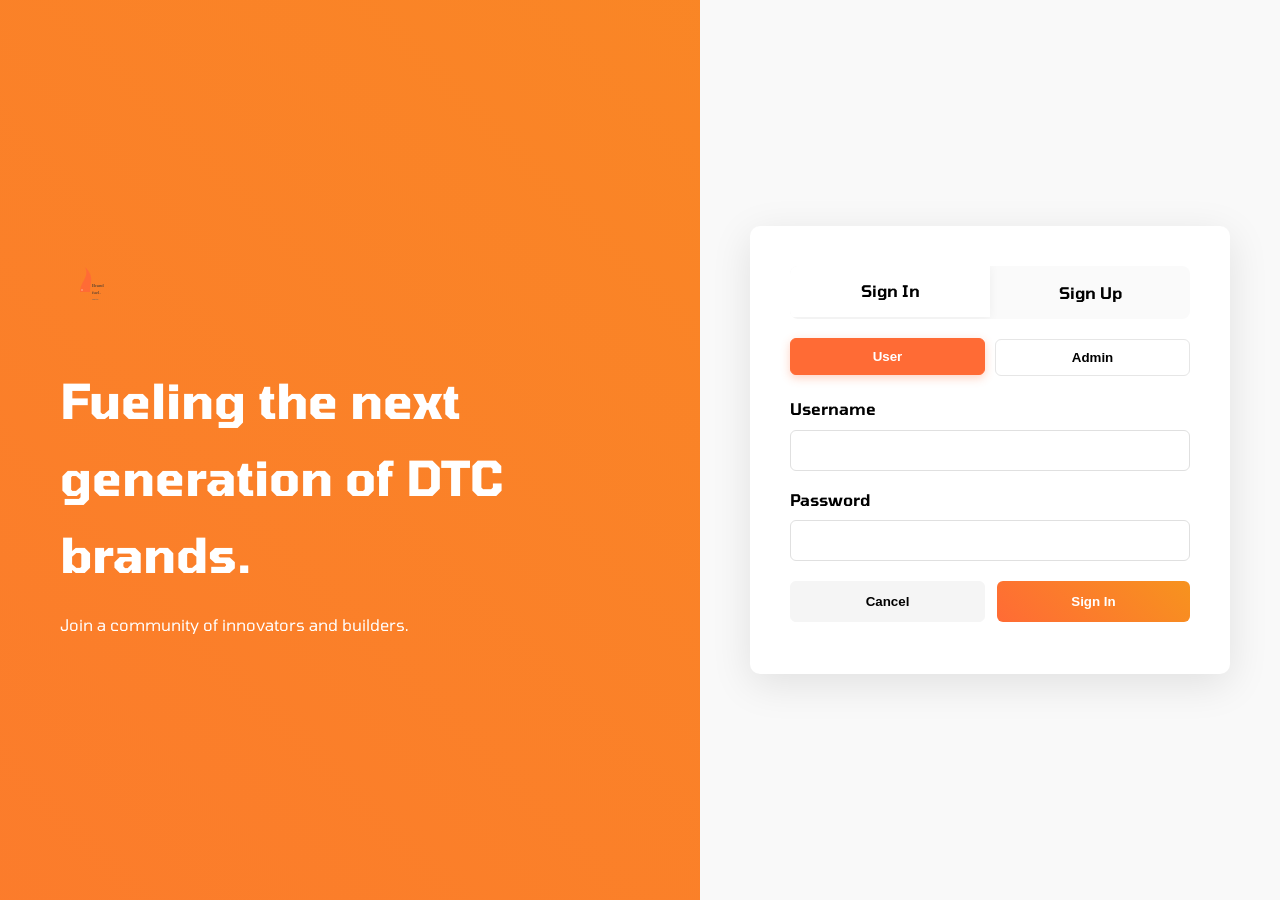
<file: services.html>
<!DOCTYPE html>
<html lang="en">
<head>
    <meta charset="UTF-8">
    <meta name="viewport" content="width=device-width, initial-scale=1.0, maximum-scale=5.0, user-scalable=yes">
    <title>Services - Brand Fuel</title>
    <link rel="stylesheet" href="css/style.css">
    <link href="https://fonts.googleapis.com/css2?family=Tomorrow:wght@100;200;300;400;500;600;700;800;900&display=swap" rel="stylesheet">
</head>
<body data-auth="any">
    <header class="top-nav">
        <div class="container">
                                <a href="index.html" class="logo">
                                    
                                </a>
            <nav>
                <ul>
                    <li><a href="work.html">Work</a></li>
                    <li><a href="services.html" class="active">Services</a></li>
                    <li><a href="testimonials.html">Testimonials</a></li>
                    <li><a href="about.html">About</a></li>
                    <li><a href="contact.html" class="cta-button">Contact</a></li>
                </ul>
            </nav>
        </div>
    </header>

    <section class="page-header">
        <div class="container">
            <h1>Our Services</h1>
            <p>Comprehensive solutions for brand growth</p>
        </div>
    </section>

    <section class="services-grid">
        <div class="container">
            <div class="service-cards">
                <!-- Services will be loaded dynamically -->
            </div>
        </div>
    </section>

    <footer>
        <div class="container">
            <div class="footer-content">
                <div class="socials">
                    <a href="#">LinkedIn</a>
                    <a href="#">Twitter</a>
                    <a href="#">Instagram</a>
                </div>
                <div class="legal">
                    <a href="#">Privacy</a>
                    <a href="#">Terms</a>
                </div>
                <div class="contact">
                    <p>brandfueldigital@gmail.com</p>
                    <p><a href="tel:+919512841201">+91 95128 41201</a></p>
                </div>
                <div class="newsletter">
                    <input type="email" placeholder="Subscribe to our newsletter">
                    <button>Subscribe</button>
                </div>
            </div>
        </div>
    </footer>

    <script src="js/auth.js"></script>
    <script src="js/nav-auth.js"></script>
    <script src="js/data-loader.js"></script>
    <script src="js/index.js"></script>
    <script src="js/script.js"></script>
    <script src="js/services.js"></script>
</body>
</html>
</file>
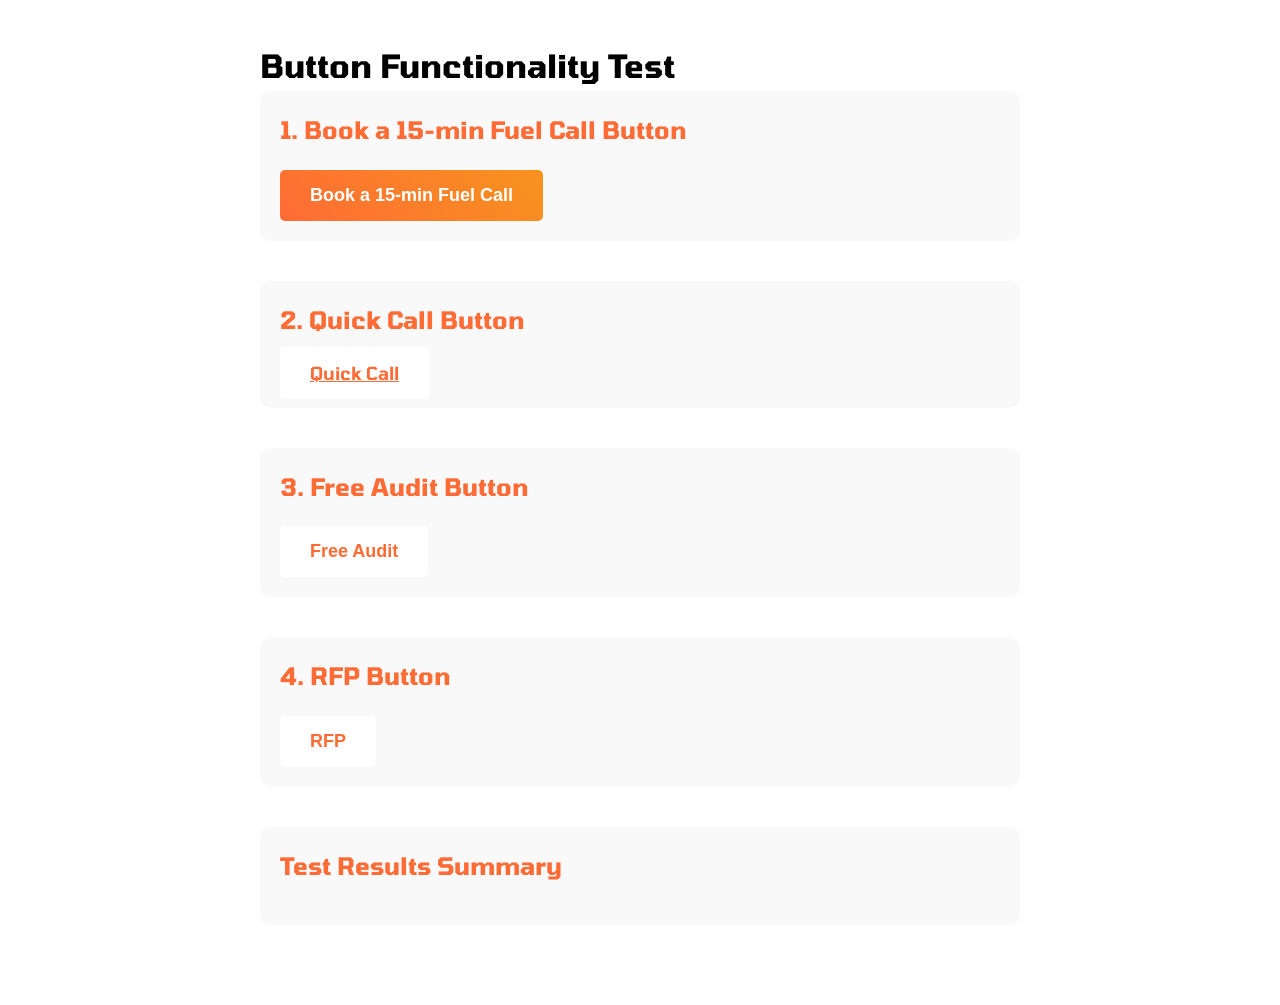
<file: test-buttons.html>
<!DOCTYPE html>
<html lang="en">
<head>
    <meta charset="UTF-8">
    <meta name="viewport" content="width=device-width, initial-scale=1.0, maximum-scale=5.0, user-scalable=yes">
    <title>Button Test - Brand Fuel</title>
    <link rel="stylesheet" href="css/style.css">
    <style>
        body {
            padding: 40px 20px;
            max-width: 800px;
            margin: 0 auto;
        }
        .test-section {
            margin-bottom: 40px;
            padding: 20px;
            background: #f9f9f9;
            border-radius: 10px;
        }
        .test-section h2 {
            margin-bottom: 20px;
            color: #ff6b35;
        }
        .test-result {
            margin-top: 15px;
            padding: 10px;
            background: #e8f5e9;
            border-left: 4px solid #4caf50;
            display: none;
        }
        .test-result.show {
            display: block;
        }
        .test-result.error {
            background: #ffebee;
            border-left-color: #f44336;
        }
    </style>
</head>
<body>
    <h1>Button Functionality Test</h1>
    
    <div class="test-section">
        <h2>1. Book a 15-min Fuel Call Button</h2>
        <button class="primary-cta" id="primary-cta">Book a 15-min Fuel Call</button>
        <div class="test-result" id="calendar-test">
            <strong>Expected:</strong> Should open Google Calendar in a new window/tab with pre-filled event details.
        </div>
    </div>

    <div class="test-section">
        <h2>2. Quick Call Button</h2>
        <a class="cta-option" role="button" href="tel:+919512841201" id="cta-block-btn2">Quick Call</a>
        <div class="test-result" id="phone-test">
            <strong>Expected:</strong> On mobile devices, should initiate a call. On desktop, may show dialer or copy number.
            <br><strong>Current Phone:</strong> <span id="phone-display">+919512841201</span>
        </div>
    </div>

    <div class="test-section">
        <h2>3. Free Audit Button</h2>
        <button class="cta-option" id="cta-block-btn1">Free Audit</button>
        <div class="test-result" id="audit-test">
            <strong>Expected:</strong> Should redirect to contact page with audit action.
        </div>
    </div>

    <div class="test-section">
        <h2>4. RFP Button</h2>
        <button class="cta-option" id="cta-block-btn3">RFP</button>
        <div class="test-result" id="rfp-test">
            <strong>Expected:</strong> Should redirect to contact page with RFP action.
        </div>
    </div>

    <div class="test-section">
        <h2>Test Results Summary</h2>
        <div id="summary"></div>
    </div>

    <script src="js/phone-helper.js"></script>
    <script src="js/calendar.js"></script>
    <script>
        // Test tracking
        let testsRun = 0;
        let testsPassed = 0;

        function showResult(id, isSuccess, message) {
            const result = document.getElementById(id);
            result.classList.add('show');
            if (!isSuccess) {
                result.classList.add('error');
            }
            if (message) {
                result.innerHTML += '<br>' + message;
            }
            testsRun++;
            if (isSuccess) testsPassed++;
            updateSummary();
        }

        function updateSummary() {
            const summary = document.getElementById('summary');
            summary.innerHTML = `
                <p><strong>Tests Run:</strong> ${testsRun}</p>
                <p><strong>Passed:</strong> ${testsPassed}</p>
                <p><strong>Status:</strong> ${testsRun === testsPassed && testsRun > 0 ? '✅ All tests passed!' : '⏳ Running tests...'}</p>
            `;
        }

        // Test calendar button
        document.getElementById('primary-cta').addEventListener('click', function() {
            setTimeout(() => {
                showResult('calendar-test', true, '✅ Google Calendar should have opened. Check if a new window/tab opened.');
            }, 100);
        });

        // Test phone button
        const phoneBtn = document.getElementById('cta-block-btn2');
        phoneBtn.addEventListener('click', function() {
            showResult('phone-test', true, '✅ Phone link clicked. On mobile, this should initiate a call.');
        });

        // Test audit button
        document.getElementById('cta-block-btn1').addEventListener('click', function() {
            setTimeout(() => {
                const currentUrl = window.location.href;
                showResult('audit-test', true, '✅ Button click registered. Check if redirect occurred.');
            }, 100);
        });

        // Test RFP button
        document.getElementById('cta-block-btn3').addEventListener('click', function() {
            setTimeout(() => {
                showResult('rfp-test', true, '✅ Button click registered. Check if redirect occurred.');
            }, 100);
        });

        // Update phone display
        setTimeout(() => {
            const phoneBtn = document.getElementById('cta-block-btn2');
            if (phoneBtn) {
                const phoneDisplay = document.getElementById('phone-display');
                const telHref = phoneBtn.getAttribute('href');
                if (telHref && telHref.startsWith('tel:')) {
                    phoneDisplay.textContent = telHref.replace('tel:', '').replace(/(\d{2})(\d{5})(\d{6})/, '+$1 $2 $3');
                }
            }
        }, 500);
    </script>
</body>
</html>
</file>
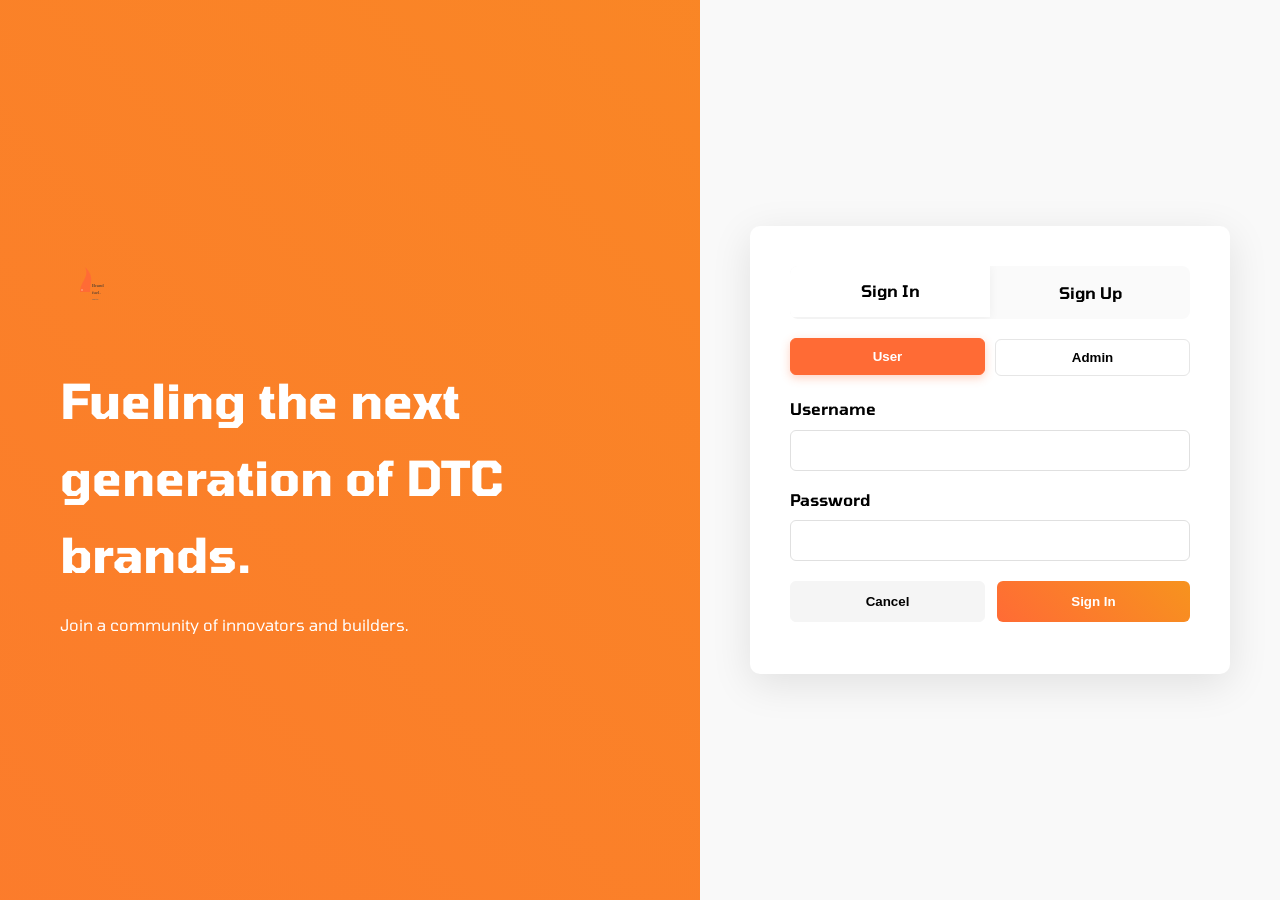
<file: test.html>
<!DOCTYPE html>
<html>
<head>
    <title>Brand Fuel Website - Smoke Tests</title>
</head>
<body>
    <h2>Brand Fuel Website Smoke Tests</h2>
    <p>Check console for test results</p>
    
    <!-- Include all necessary scripts -->
    <script src="js/auth.js"></script>

    <script src="js/test.js"></script>
</body>
</html>
</file>
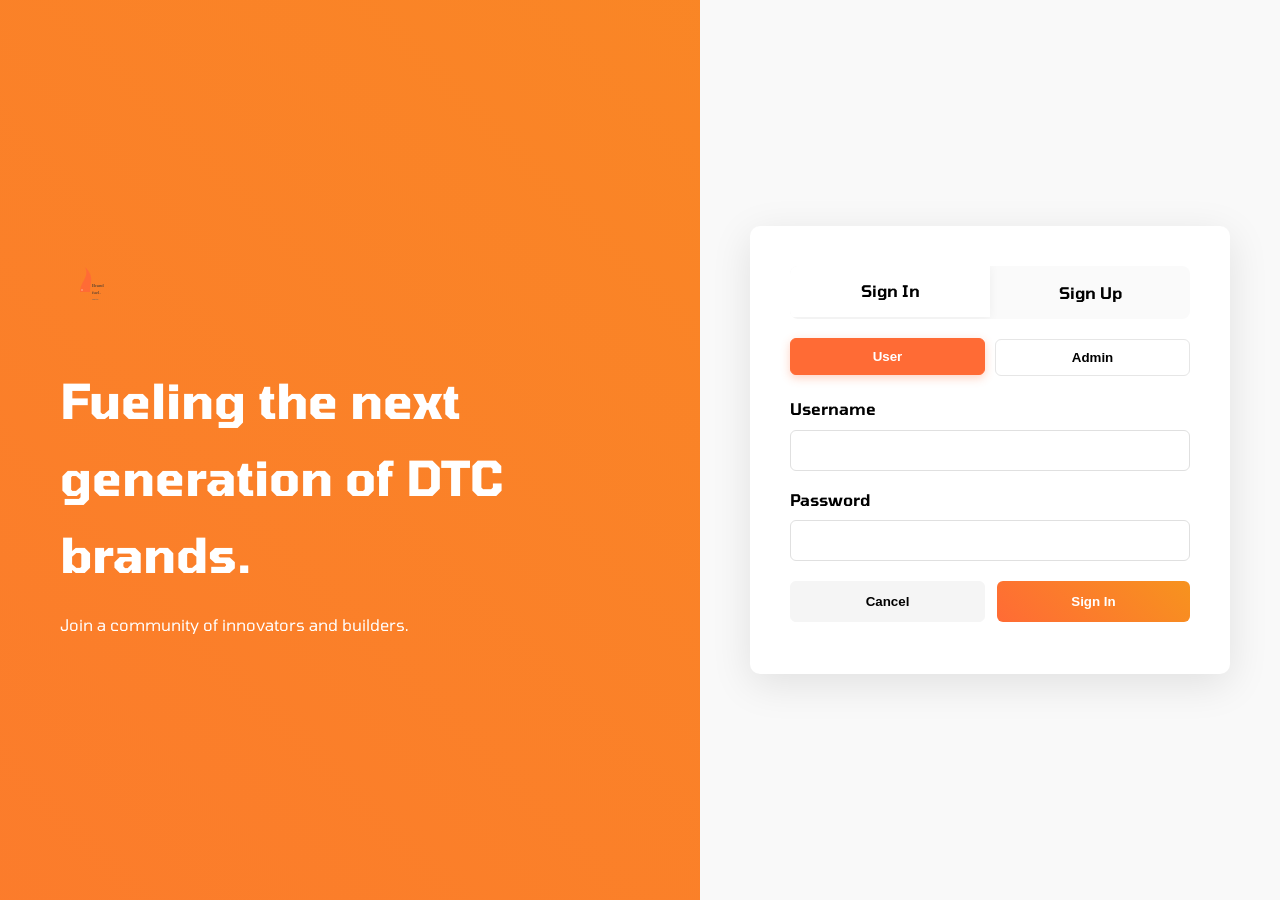
<file: testimonials.html>
<!DOCTYPE html>
<html lang="en">
<head>
    <meta charset="UTF-8">
    <meta name="viewport" content="width=device-width, initial-scale=1.0, maximum-scale=5.0, user-scalable=yes">
    <title>Testimonials - Brand Fuel</title>
    <link rel="stylesheet" href="css/style.css">
    <link href="https://fonts.googleapis.com/css2?family=Tomorrow:wght@100;200;300;400;500;600;700;800;900&display=swap" rel="stylesheet">
</head>
<body data-auth="any">
    <header class="top-nav">
        <div class="container">
                                <a href="index.html" class="logo">
                                    
                                </a>
            <nav>
                <ul>
                    <li><a href="work.html">Work</a></li>
                    <li><a href="services.html">Services</a></li>
                    <li><a href="testimonials.html" class="active">Testimonials</a></li>
                    <li><a href="about.html">About</a></li>
                    <li><a href="contact.html" class="cta-button">Contact</a></li>
                </ul>
            </nav>
        </div>
    </header>

    <section class="page-header">
        <div class="container">
            <h1>Client Testimonials</h1>
            <p>Success stories from our valued partners</p>
        </div>
    </section>

    <section class="testimonials-grid">
        <div class="container">
            <div class="testimonial-filters">
                <button class="filter-btn active" data-filter="all">All</button>
                <button class="filter-btn" data-filter="ecommerce">E-commerce</button>
                <button class="filter-btn" data-filter="startup">Startup</button>
                <button class="filter-btn" data-filter="enterprise">Enterprise</button>
            </div>
            <div class="testimonials-container">
                <!-- Testimonials will be loaded dynamically -->
            </div>
        </div>
    </section>

    <footer>
        <div class="container">
            <div class="footer-content">
                <div class="socials">
                    <a href="#">LinkedIn</a>
                    <a href="#">Twitter</a>
                    <a href="#">Instagram</a>
                </div>
                <div class="legal">
                    <a href="#">Privacy</a>
                    <a href="#">Terms</a>
                </div>
                <div class="contact">
                    <p>brandfueldigital@gmail.com</p>
                    <p><a href="tel:+919512841201">+91 95128 41201</a></p>
                </div>
                <div class="newsletter">
                    <input type="email" placeholder="Subscribe to our newsletter">
                    <button>Subscribe</button>
                </div>
            </div>
        </div>
    </footer>

    <script src="js/auth.js"></script>
    <script src="js/nav-auth.js"></script>
    <script src="js/data-loader.js"></script>
    <script src="js/index.js"></script>
    <script src="js/script.js"></script>
    <script src="js/testimonials.js"></script>
</body>
</html>
</file>
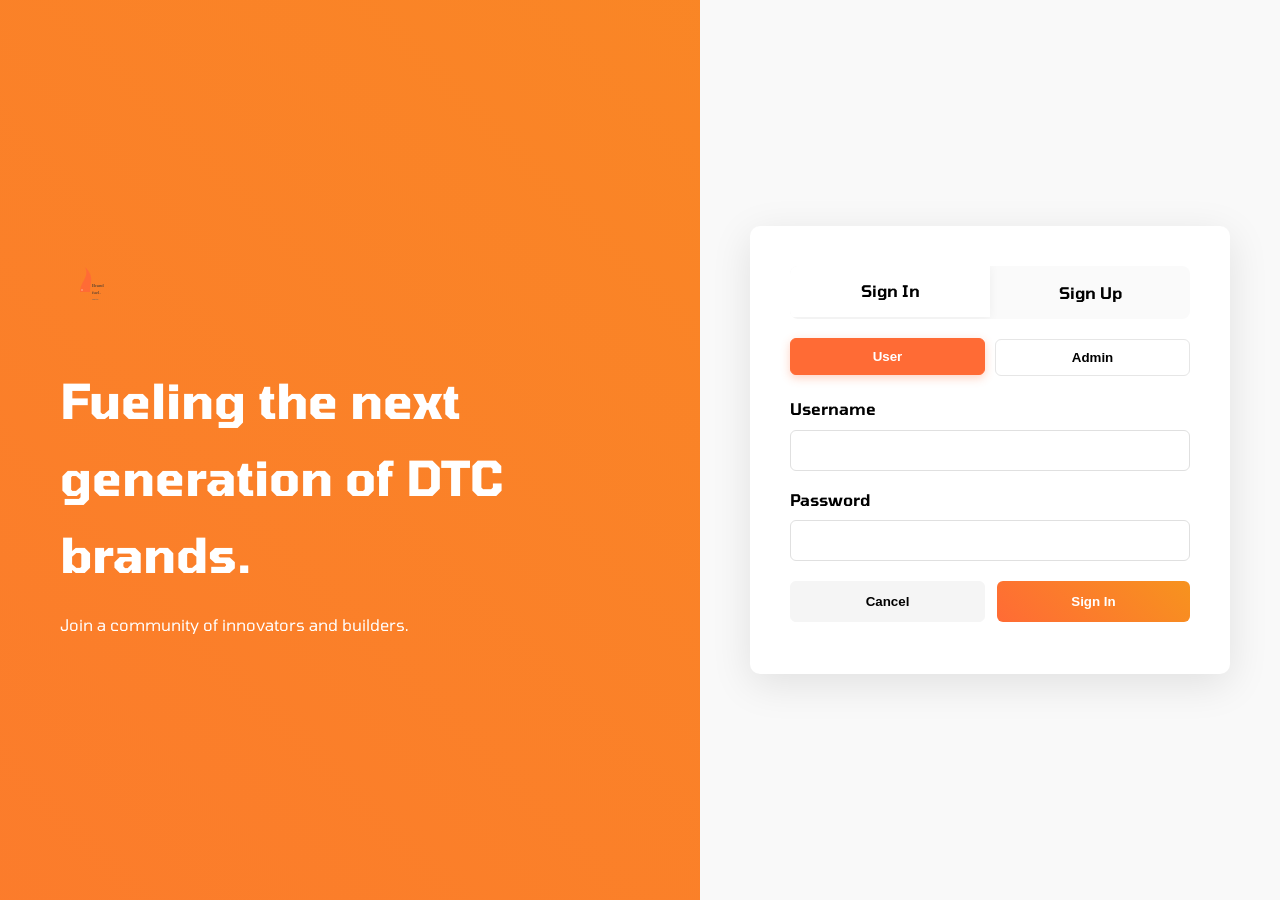
<file: work.html>
<!DOCTYPE html>
<html lang="en">
<head>
    <meta charset="UTF-8">
    <meta name="viewport" content="width=device-width, initial-scale=1.0, maximum-scale=5.0, user-scalable=yes">
    <title>Our Work - Brand Fuel</title>
    <link rel="stylesheet" href="css/style.css">
    <link href="https://fonts.googleapis.com/css2?family=Tomorrow:wght@100;200;300;400;500;600;700;800;900&display=swap" rel="stylesheet">
</head>
<body data-auth="any">
    <header class="top-nav">
        <div class="container">
                                <a href="index.html" class="logo">
                                    
                                </a>
            <nav>
                <ul>
                    <li><a href="work.html" class="active">Work</a></li>
                    <li><a href="services.html">Services</a></li>
                    <li><a href="testimonials.html">Testimonials</a></li>
                    <li><a href="about.html">About</a></li>
                    <li><a href="contact.html" class="cta-button">Contact</a></li>
                </ul>
            </nav>
        </div>
    </header>

    <section class="page-header">
        <div class="container">
            <h1>Our Work</h1>
            <p>Success stories that fuel growth</p>
        </div>
    </section>

    <section class="work-grid">
        <div class="container">
            <div class="work-filters">
                <button class="filter-btn active" data-filter="all">All</button>
                <button class="filter-btn" data-filter="ecommerce">E-commerce</button>
                <button class="filter-btn" data-filter="branding">Branding</button>
                <button class="filter-btn" data-filter="digital">Digital Marketing</button>
            </div>
            <div class="work-items">
                <!-- Work items will be loaded dynamically -->
            </div>
        </div>
    </section>

    <footer>
        <div class="container">
            <div class="footer-content">
                <div class="socials">
                    <a href="#">LinkedIn</a>
                    <a href="#">Twitter</a>
                    <a href="#">Instagram</a>
                </div>
                <div class="legal">
                    <a href="#">Privacy</a>
                    <a href="#">Terms</a>
                </div>
                <div class="contact">
                    <p>brandfueldigital@gmail.com</p>
                    <p><a href="tel:+919512841201">+91 95128 41201</a></p>
                </div>
                <div class="newsletter">
                    <input type="email" placeholder="Subscribe to our newsletter">
                    <button>Subscribe</button>
                </div>
            </div>
        </div>
    </footer>

    <script src="js/auth.js"></script>
    <script src="js/nav-auth.js"></script>
    <script src="js/data-loader.js"></script>
    <script src="js/index.js"></script>
    <script src="js/script.js"></script>
    <script src="js/work.js"></script>
</body>
</html>
</file>
<file: css/style.css>
/* Import Tomorrow font */
@import url('https://fonts.googleapis.com/css2?family=Tomorrow:wght@100;200;300;400;500;600;700;800;900&display=swap');

 :root {
     --mouse-x: 0;
     --mouse-y: 0;
 }

 * {
     margin: 0;
     padding: 0;
     box-sizing: border-box;
 }/* Interactive elements hover effect */
a, button, .card, .cta-button, .primary-cta, .secondary-cta, .cta-option {
    transition: transform 0.3s ease;
    cursor: pointer;
}

/* Input cursors */
input[type="text"],
input[type="email"],
input[type="password"],
input[type="url"],
textarea {
    cursor: text;
}

/* File input cursor */
input[type="file"] {
    cursor: default;
}

/* Disabled elements */
button:disabled,
input:disabled {
    cursor: not-allowed;
}

a:hover, button:hover, .card:hover, .cta-button:hover, 
.primary-cta:hover, .secondary-cta:hover, .cta-option:hover {
    transform: scale(1.02);
}

body {
    font-family: 'Tomorrow', sans-serif;
    color: #000;
    background: #fff;
    line-height: 1.6;
    overflow-x: hidden; /* Prevent horizontal scrolling */
}

/* Ensure all images are responsive by default */
img {
    max-width: 100%;
    height: auto;
}

/* Responsive video */
video {
    max-width: 100%;
    height: auto;
}

.container {
    max-width: 1200px;
    margin: 0 auto;
    padding: 0 20px;
}

/* Top Nav */
.top-nav {
    position: sticky;
    top: 0;
    background: rgba(255, 255, 255, 0.95);
    backdrop-filter: blur(10px);
    z-index: 100;
    padding: 20px 0;
}

.top-nav .container {
    display: flex;
    justify-content: space-between;
    align-items: center;
}

.logo {
    display: flex;
    align-items: center;
    text-decoration: none;
    color: #000;
}

.logo img {
    height: 40px;
    width: auto;
    margin-right: 10px;
}

.logo-text {
    font-size: 24px;
    font-weight: 700;
    display: flex;
    flex-direction: column;
}

.logo-text .digital {
    font-size: 14px;
    color: #666;
    margin-top: -5px;
}

nav ul {
    list-style: none;
    display: flex;
    gap: 30px;
}

nav a {
    text-decoration: none;
    color: #000;
    font-weight: 500;
    transition: color 0.3s;
}

nav a:hover {
    color: #ff6b35;
}

.cta-button {
    background: linear-gradient(45deg, #ff6b35, #f7931e);
    color: #fff !important;
    padding: 10px 20px;
    border-radius: 5px;
    font-weight: 600;
}

/* Hero */
.hero {
    height: 100vh;
    display: flex;
    align-items: center;
    text-align: center;
    background: linear-gradient(135deg, #fff 0%, #f5f5f5 100%);
}

.hero h1 {
    font-size: 72px;
    font-weight: 800;
    margin-bottom: 20px;
    letter-spacing: -2px;
}

.hero p {
    font-size: 28px;
    margin-bottom: 40px;
}

.cta-buttons {
    display: flex;
    gap: 20px;
    justify-content: center;
}

.primary-cta {
    background: linear-gradient(45deg, #ff6b35, #f7931e);
    color: #fff;
    border: none;
    padding: 15px 30px;
    font-size: 18px;
    font-weight: 600;
    border-radius: 5px;
    cursor: pointer;
    transition: transform 0.3s;
}

.primary-cta:hover {
    transform: scale(1.05);
}

.secondary-cta {
    color: #000;
    text-decoration: none;
    font-size: 18px;
    font-weight: 600;
    padding: 15px 30px;
    border: 2px solid #000;
    border-radius: 5px;
    transition: background 0.3s;
}

.secondary-cta:hover {
    background: #000;
    color: #fff;
}

/* Trust Strip */
.trust-strip {
    padding: 40px 0;
    background: #f9f9f9;
}

.trust-strip .container {
    display: flex;
    justify-content: space-between;
    align-items: center;
}

.logos {
    display: flex;
    gap: 20px;
}

.logos img {
    height: 40px;
    opacity: 0.7;
}

/* What We Do */
.what-we-do {
    padding: 80px 0;
}

.what-we-do h2 {
    font-size: 48px;
    text-align: center;
    margin-bottom: 60px;
}

.cards {
    display: grid;
    grid-template-columns: repeat(3, 1fr);
    gap: 40px;
}

.card {
    background: #fff;
    border: 1px solid #e0e0e0;
    padding: 40px;
    text-align: center;
    transition: transform 0.3s, box-shadow 0.3s;
    cursor: pointer;
}

.card:hover {
    transform: translateY(-10px);
    box-shadow: 0 10px 30px rgba(0,0,0,0.1);
}

.card h3 {
    font-size: 28px;
    margin-bottom: 20px;
}

/* Spotlight Case */
.spotlight-case {
    padding: 80px 0;
    background: #f9f9f9;
}

.spotlight-case h2 {
    font-size: 48px;
    text-align: center;
    margin-bottom: 60px;
}

/* Process */
.process {
    padding: 80px 0;
}

.process h2 {
    font-size: 48px;
    text-align: center;
    margin-bottom: 60px;
}

.timeline {
    display: flex;
    justify-content: space-between;
}

.step {
    text-align: center;
    flex: 1;
}

.step .icon {
    width: 60px;
    height: 60px;
    background: linear-gradient(45deg, #ff6b35, #f7931e);
    color: #fff;
    border-radius: 50%;
    display: flex;
    align-items: center;
    justify-content: center;
    font-size: 24px;
    font-weight: 700;
    margin: 0 auto 20px;
}

.step h3 {
    font-size: 24px;
    margin-bottom: 10px;
}

/* Social Proof */
.social-proof {
    padding: 80px 0;
    background: #f9f9f9;
}

.social-proof h2 {
    font-size: 48px;
    text-align: center;
    margin-bottom: 60px;
}

.testimonials {
    display: grid;
    grid-template-columns: repeat(2, 1fr);
    gap: 40px;
    margin-bottom: 60px;
}

.testimonial {
    background: #fff;
    padding: 40px;
    border-radius: 10px;
    box-shadow: 0 5px 15px rgba(0,0,0,0.1);
}

.testimonial p {
    font-size: 18px;
    margin-bottom: 20px;
}

.testimonial cite {
    font-style: italic;
    color: #666;
}

/* CTA Block */
.cta-block {
    padding: 80px 0;
    background: linear-gradient(45deg, #ff6b35, #f7931e);
    color: #fff;
    text-align: center;
}

.cta-block h2 {
    font-size: 48px;
    margin-bottom: 40px;
}

.cta-options {
    display: flex;
    justify-content: center;
    gap: 20px;
}

.cta-option {
    background: #fff;
    color: #ff6b35;
    border: none;
    padding: 15px 30px;
    font-size: 18px;
    font-weight: 600;
    border-radius: 5px;
    cursor: pointer;
    transition: background 0.3s;
}

.cta-option:hover {
    background: #f0f0f0;
}

/* Footer */
footer {
    padding: 40px 0;
    background: #000;
    color: #fff;
}

.footer-content {
    display: grid;
    grid-template-columns: repeat(4, 1fr);
    gap: 20px;
}

.socials a,
.legal a {
    color: #fff;
    text-decoration: none;
    margin-right: 20px;
}

.newsletter {
    display: flex;
}

.newsletter input {
    flex: 1;
    padding: 10px;
    border: none;
    border-radius: 5px 0 0 5px;
}

.newsletter button {
    background: linear-gradient(45deg, #ff6b35, #f7931e);
    color: #fff;
    border: none;
    padding: 10px 20px;
    border-radius: 0 5px 5px 0;
    cursor: pointer;
}

/* Animations */
@keyframes fadeInUp {
    from {
        opacity: 0;
        transform: translateY(30px);
    }
    to {
        opacity: 1;
        transform: translateY(0);
    }
}

.fade-in-up {
    animation: fadeInUp 0.6s ease-out;
}

/* Page Header */
.page-header {
    padding: 100px 0 60px;
    background: linear-gradient(135deg, #fff 0%, #f5f5f5 100%);
    text-align: center;
}

.page-header h1 {
    font-size: 48px;
    margin-bottom: 20px;
}

/* Testimonials Grid */
.testimonials-grid {
    padding: 80px 0;
}

.testimonial-filters {
    display: flex;
    justify-content: center;
    gap: 20px;
    margin-bottom: 40px;
}

.filter-btn {
    background: none;
    border: 2px solid #000;
    padding: 10px 20px;
    border-radius: 5px;
    font-family: 'Tomorrow', sans-serif;
    font-weight: 600;
    cursor: pointer;
    transition: all 0.3s ease;
}

.filter-btn.active,
.filter-btn:hover {
    background: #000;
    color: #fff;
}

.testimonials-container {
    display: grid;
    grid-template-columns: repeat(auto-fill, minmax(300px, 1fr));
    gap: 30px;
    margin-top: 40px;
}

.testimonial-card {
    background: #fff;
    border-radius: 10px;
    padding: 30px;
    box-shadow: 0 5px 15px rgba(0,0,0,0.1);
    transition: transform 0.3s ease;
}

.testimonial-card:hover {
    transform: translateY(-5px);
}

.testimonial-header {
    display: flex;
    align-items: center;
    margin-bottom: 20px;
}

.testimonial-header img {
    width: 60px;
    height: 60px;
    border-radius: 50%;
    margin-right: 15px;
}

.testimonial-info h3 {
    margin: 0;
    font-size: 18px;
}

.testimonial-info p {
    margin: 5px 0 0;
    color: #666;
}

.testimonial-text {
    font-size: 16px;
    line-height: 1.6;
    color: #333;
}

/* Work Grid */
.work-grid {
    padding: 80px 0;
}

.work-filters {
    display: flex;
    justify-content: center;
    gap: 20px;
    margin-bottom: 40px;
}

.work-items {
    display: grid;
    grid-template-columns: repeat(auto-fill, minmax(300px, 1fr));
    gap: 30px;
}

/* Services Grid */
.services-grid {
    padding: 80px 0;
}

.service-cards {
    display: grid;
    grid-template-columns: repeat(auto-fit, minmax(300px, 1fr));
    gap: 30px;
}

.service-card {
    background: #fff;
    padding: 40px;
    border-radius: 10px;
    box-shadow: 0 5px 15px rgba(0,0,0,0.1);
    transition: transform 0.3s ease;
}

.service-card:hover {
    transform: translateY(-5px);
}

.service-card h3 {
    font-size: 24px;
    margin-bottom: 15px;
}

.service-card ul {
    margin-top: 20px;
    padding-left: 20px;
}

.service-card li {
    margin-bottom: 10px;
    color: #666;
}

/* Active Navigation */
nav a.active {
    color: #ff6b35;
}

/* Mobile Navigation */
.mobile-nav {
    display: none;
    position: fixed;
    top: 80px;
    left: 0;
    right: 0;
    background: rgba(255, 255, 255, 0.98);
    backdrop-filter: blur(10px);
    padding: 20px;
    box-shadow: 0 10px 20px rgba(0,0,0,0.1);
    z-index: 99;
}

.mobile-nav.active {
    display: block;
}

.mobile-nav ul {
    list-style: none;
    padding: 0;
}

.mobile-nav li {
    margin: 15px 0;
    text-align: center;
}

.mobile-nav a {
    text-decoration: none;
    color: #000;
    font-size: 18px;
    font-weight: 500;
    display: block;
    padding: 10px;
}

.mobile-nav-toggle {
    display: none;
    background: none;
    border: none;
    width: 30px;
    height: 30px;
    padding: 0;
    cursor: pointer;
}

.hamburger {
    display: block;
    position: relative;
    width: 30px;
    height: 20px;
}

.hamburger span {
    position: absolute;
    width: 100%;
    height: 2px;
    background: #000;
    left: 0;
    transition: all 0.3s;
}

.hamburger span:nth-child(1) { top: 0; }
.hamburger span:nth-child(2) { top: 9px; }
.hamburger span:nth-child(3) { top: 18px; }

.mobile-nav-toggle.active .hamburger span:nth-child(1) {
    transform: rotate(45deg);
    top: 9px;
}

.mobile-nav-toggle.active .hamburger span:nth-child(2) {
    opacity: 0;
}

.mobile-nav-toggle.active .hamburger span:nth-child(3) {
    transform: rotate(-45deg);
    top: 9px;
}

/* ========================================
   RESPONSIVE DESIGN - ALL DEVICES
   ======================================== */

/* Extra Small Devices (Mobile Phones - 320px to 575px) */
@media (max-width: 575px) {
    .container {
        padding: 0 15px;
    }
    
    /* Hero Section */
    .hero {
        height: auto;
        min-height: 100vh;
        padding: 60px 0;
    }
    
    .hero h1 {
        font-size: 32px;
        line-height: 1.2;
        margin-bottom: 15px;
        letter-spacing: -1px;
    }
    
    .hero p {
        font-size: 18px;
        margin-bottom: 30px;
    }
    
    .cta-buttons {
        flex-direction: column;
        gap: 15px;
        width: 100%;
    }
    
    .primary-cta, .secondary-cta {
        width: 100%;
        padding: 14px 20px;
        font-size: 16px;
    }
    
    /* Trust Strip */
    .trust-strip {
        padding: 30px 0;
    }
    
    .trust-strip .container {
        flex-direction: column;
        gap: 20px;
        text-align: center;
    }
    
    .logos {
        flex-wrap: wrap;
        justify-content: center;
        gap: 15px;
    }
    
    .logos img {
        height: 30px;
    }
    
    /* Sections */
    .what-we-do, .spotlight-case, .process, .social-proof, .cta-block {
        padding: 40px 0;
    }
    
    .what-we-do h2, .spotlight-case h2, .process h2, .social-proof h2, .cta-block h2 {
        font-size: 32px;
        margin-bottom: 40px;
    }
    
    .cards {
        grid-template-columns: 1fr;
        gap: 30px;
    }
    
    .card {
        padding: 30px 20px;
    }
    
    .card h3 {
        font-size: 22px;
    }
    
    /* Timeline */
    .timeline {
        flex-direction: column;
        gap: 30px;
    }
    
    /* Testimonials */
    .testimonials {
        grid-template-columns: 1fr;
        gap: 30px;
    }
    
    .testimonial {
        padding: 30px 20px;
    }
    
    .testimonials-container {
        grid-template-columns: 1fr;
    }
    
    /* CTA Options */
    .cta-options {
        flex-direction: column;
        gap: 15px;
    }
    
    .cta-option {
        width: 100%;
        padding: 14px 20px;
        font-size: 16px;
    }
    
    /* Footer */
    .footer-content {
        grid-template-columns: 1fr;
        gap: 30px;
        text-align: center;
    }
    
    /* Services */
    .service-cards {
        grid-template-columns: 1fr;
    }
    
    .service-card {
        padding: 30px 20px;
    }
    
    /* Work Items */
    .work-items {
        grid-template-columns: 1fr;
    }
    
    /* Page Header */
    .page-header {
        padding: 60px 0 40px;
    }
    
    .page-header h1 {
        font-size: 32px;
    }
    
    /* Contact */
    .contact-wrapper {
        padding: 30px 20px;
    }
    
    .contact-form h3, .contact-details h3 {
        font-size: 24px;
    }
    
    /* Navigation */
    .top-nav {
        padding: 15px 0;
    }
    
    .logo img {
        height: 28px;
    }
    
    nav ul {
        display: none;
    }
    
    .mobile-nav-toggle {
        display: block;
    }
}

/* Small Devices (Landscape Phones - 576px to 767px) */
@media (min-width: 576px) and (max-width: 767px) {
    .hero h1 {
        font-size: 42px;
    }
    
    .hero p {
        font-size: 22px;
    }
    
    .what-we-do h2, .spotlight-case h2, .process h2, .social-proof h2, .cta-block h2 {
        font-size: 38px;
    }
    
    .cards {
        grid-template-columns: 1fr;
    }
    
    .testimonials {
        grid-template-columns: 1fr;
    }
    
    .testimonials-container {
        grid-template-columns: 1fr;
    }
    
    .service-cards {
        grid-template-columns: 1fr;
    }
    
    .work-items {
        grid-template-columns: 1fr;
    }
    
    nav ul {
        display: none;
    }
    
    .mobile-nav-toggle {
        display: block;
    }
}

/* Medium Devices (Tablets - 768px to 991px) */
@media (min-width: 768px) and (max-width: 991px) {
    .hero h1 {
        font-size: 56px;
    }
    
    .hero p {
        font-size: 24px;
    }
    
    .what-we-do h2, .spotlight-case h2, .process h2, .social-proof h2, .cta-block h2 {
        font-size: 42px;
    }
    
    .cards {
        grid-template-columns: repeat(2, 1fr);
        gap: 30px;
    }
    
    .testimonials {
        grid-template-columns: 1fr;
    }
    
    .testimonials-container {
        grid-template-columns: repeat(2, 1fr);
    }
    
    .service-cards {
        grid-template-columns: repeat(2, 1fr);
    }
    
    .work-items {
        grid-template-columns: repeat(2, 1fr);
    }
    
    .footer-content {
        grid-template-columns: repeat(2, 1fr);
    }
    
    .timeline {
        flex-direction: column;
        gap: 40px;
    }
    
    .cta-buttons {
        flex-wrap: wrap;
    }
    
    nav ul {
        display: flex;
        gap: 20px;
    }
    
    nav a {
        font-size: 14px;
    }
}

/* Large Devices (Desktop - 992px to 1199px) */
@media (min-width: 992px) and (max-width: 1199px) {
    .cards {
        grid-template-columns: repeat(3, 1fr);
        gap: 30px;
    }
    
    .testimonials-container {
        grid-template-columns: repeat(2, 1fr);
    }
    
    .service-cards {
        grid-template-columns: repeat(2, 1fr);
    }
    
    .work-items {
        grid-template-columns: repeat(2, 1fr);
    }
}

/* Touch-friendly elements for mobile */
@media (max-width: 768px) {
    /* Make buttons and links easier to tap */
    a, button, .cta-button, .primary-cta, .secondary-cta, .cta-option {
        min-height: 44px;
        min-width: 44px;
        display: inline-flex;
        align-items: center;
        justify-content: center;
    }
    
    /* Input fields should be larger on mobile */
    input[type="text"],
    input[type="email"],
    input[type="password"],
    input[type="url"],
    input[type="tel"],
    textarea,
    select {
        font-size: 16px; /* Prevents zoom on iOS */
        padding: 12px;
    }
    
    /* Images should scale */
    img {
        max-width: 100%;
        height: auto;
        display: block;
    }
    
    /* Video should scale */
    video {
        max-width: 100%;
        height: auto;
    }
    
    /* Ensure all media is responsive */
    iframe, embed, object {
        max-width: 100%;
    }
    
    /* Navigation */
    nav ul {
        display: none;
    }
    
    .mobile-nav-toggle {
        display: block;
    }
    
    .logo img {
        height: 30px;
    }
    
    .nav-auth-item {
        margin: 10px 0 !important;
    }
    
    .mobile-nav .nav-auth-item {
        border-top: 1px solid #eee;
        padding-top: 15px;
        margin-top: 15px !important;
    }
    
    /* Contact Page */
    .contact-wrapper {
        padding: 40px 20px;
    }
}

/* Contact Page */
.contact-section {
    padding: 80px 0;
}

.contact-wrapper {
    display: grid;
    grid-template-columns: 2fr 1fr;
    gap: 60px;
    background: #fff;
    padding: 60px;
    border-radius: 10px;
    box-shadow: 0 10px 40px rgba(0,0,0,0.1);
}

.contact-form h3, .contact-details h3 {
    font-size: 28px;
    margin-bottom: 30px;
}

.contact-form .form-group {
    margin-bottom: 20px;
}

.contact-form label {
    display: block;
    margin-bottom: 8px;
    font-weight: 600;
}

.contact-form input, .contact-form textarea {
    width: 100%;
    padding: 15px;
    border: 1px solid #e0e0e0;
    border-radius: 5px;
    font-family: 'Tomorrow', sans-serif;
}

.contact-form button {
    width: 100%;
    padding: 15px;
    font-size: 18px;
}

.contact-details p {
    margin-bottom: 30px;
    color: #666;
}

.contact-details ul {
    list-style: none;
    padding: 0;
    margin-bottom: 30px;
}

.contact-details li {
    display: flex;
    align-items: center;
    margin-bottom: 20px;
    font-size: 16px;
}

.contact-details .icon-phone, .contact-details .icon-email, .contact-details .icon-location {
    display: inline-block;
    width: 24px;
    height: 24px;
    margin-right: 15px;
    background-size: contain;
    background-repeat: no-repeat;
    background-position: center;
}

/* Using unicode characters as pseudo-icons for simplicity */
.contact-details .icon-phone::before {
    content: '\1F4DE'; /* 📞 */
    font-size: 20px;
}

.contact-details .icon-email::before {
    content: '\2709'; /* ✉️ */
    font-size: 20px;
}

.contact-details .icon-location::before {
    content: '\1F4CD'; /* 📍 */
    font-size: 20px;
}


.contact-details .socials {
    display: flex;
    gap: 20px;
}

.contact-details .socials a {
    color: #000;
    text-decoration: none;
    font-weight: 600;
    transition: color 0.3s;
}

.contact-details .socials a:hover {
    color: #ff6b35;
}

@media (max-width: 992px) {
    .contact-wrapper {
        grid-template-columns: 1fr;
    }
}
</file>
